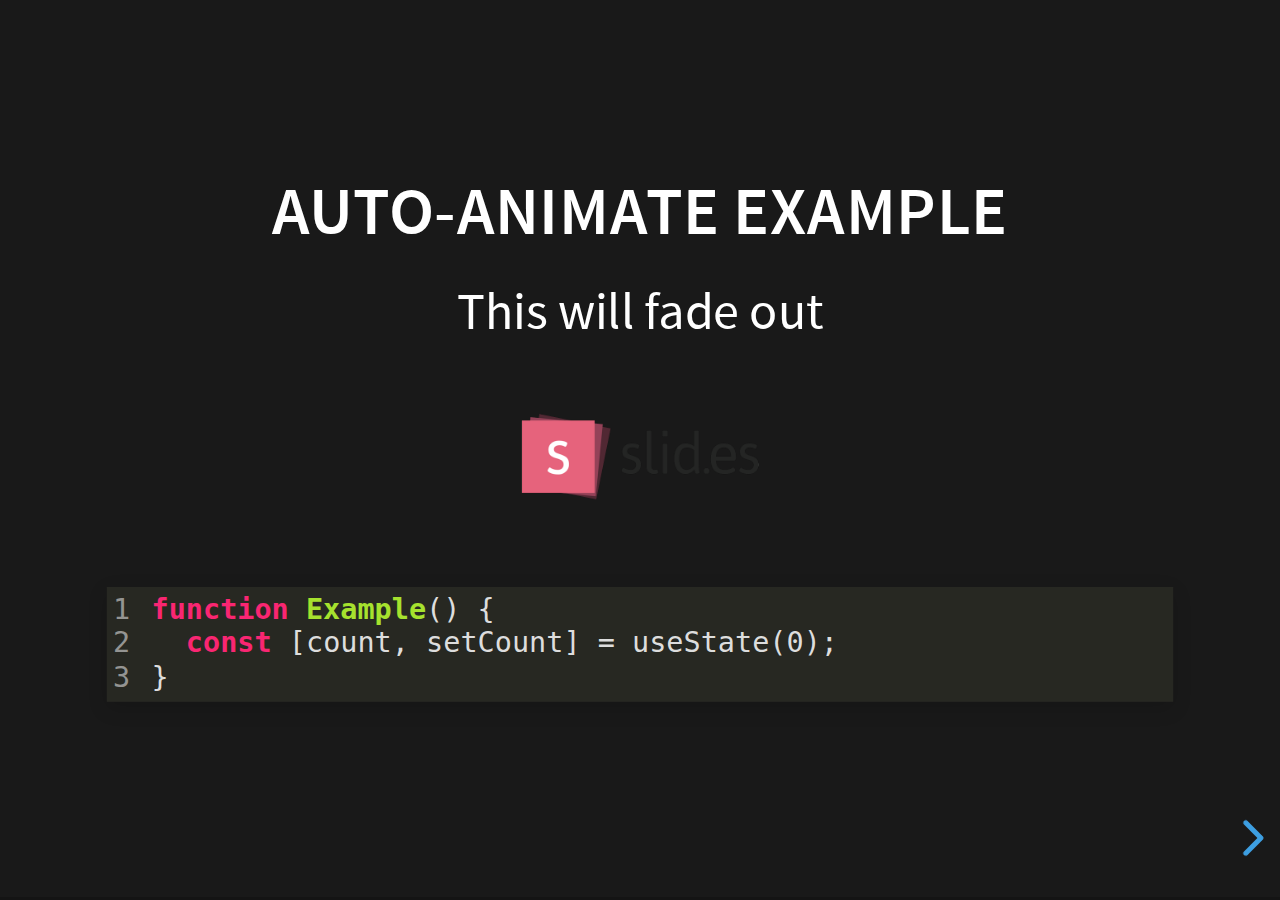
<file: examples/auto-animate.html>
<!doctype html>
<html lang="en">

	<head>
		<meta charset="utf-8">

		<title>reveal.js - Auto Animate</title>

		<meta name="viewport" content="width=device-width, initial-scale=1.0, maximum-scale=1.0, user-scalable=no">

		<link rel="stylesheet" href="../dist/reveal.css">
		<link rel="stylesheet" href="../dist/theme/black.css" id="theme">
		<link rel="stylesheet" href="../plugin/highlight/monokai.css">
	</head>

	<body>

		<div class="reveal">

			<div class="slides">
				<section data-auto-animate data-auto-animate-unmatched="fade">
					<h3>Auto-Animate Example</h3>
					<p>This will fade out</p>
					<img src="assets/image1.png" style="height: 100px;">
					<pre data-id="code"><code data-line-numbers class="hljs" data-trim>
						function Example() {
						  const [count, setCount] = useState(0);
						}
					</code></pre>
				</section>
				<section data-auto-animate data-auto-animate-unmatched="fade">
					<h3>Auto-Animate Example</h3>
					<p style="opacity: 0.2; margin-top: 100px;">This will fade out</p>
					<p>This element is unmatched</p>
					<img src="assets/image1.png" style="height: 150px;">
					<pre data-id="code"><code data-line-numbers class="hljs" data-trim>
						function Example() {
						  New line!
						  const [count, setCount] = useState(0);
						}
					</code></pre>
				</section>

				<section data-auto-animate>
					<p data-id="text-props" style="background: #555; line-height: 1em; letter-spacing: 0em;">Line Height & Letter Spacing</p>
				</section>
				<section data-auto-animate>
					<p data-id="text-props" style="background: #555; line-height: 3em; letter-spacing: 0.2em;">Line Height & Letter Spacing</p>
				</section>

				<section>
					<section data-auto-animate>
						<pre data-id="code"><code data-line-numbers class="hljs" data-trim>
							import React, { useState } from 'react';

							function Example() {
							  const [count, setCount] = useState(0);

							  return (
							    ...
							  );
							}
						</code></pre>
					</section>
					<section data-auto-animate>
						<pre data-id="code"><code data-line-numbers class="hljs" data-trim>
							function Example() {
							  const [count, setCount] = useState(0);

							  return (
							    &lt;div&gt;
							      &lt;p&gt;You clicked {count} times&lt;/p&gt;
							      &lt;button onClick={() =&gt; setCount(count + 1)}&gt;
							        Click me
							      &lt;/button&gt;
							    &lt;/div&gt;
							  );
							}
						</code></pre>
					</section>
					<section data-auto-animate>
						<pre data-id="code"><code data-line-numbers class="hljs" data-trim>
							function Example() {
							  // A comment!
							  const [count, setCount] = useState(0);

							  return (
							    &lt;div&gt;
							      &lt;p&gt;You clicked {count} times&lt;/p&gt;
							      &lt;button onClick={() =&gt; setCount(count + 1)}&gt;
							        Click me
							      &lt;/button&gt;
							    &lt;/div&gt;
							  );
							}
						</code></pre>
					</section>
				</section>

				<section>
					<section data-auto-animate>
						<h3>Swapping list items</h3>
						<ul>
							<li>One</li>
							<li>Two</li>
							<li>Three</li>
						</ul>
					</section>
					<section data-auto-animate>
						<h3>Swapping list items</h3>
						<ul>
							<li>Two</li>
							<li>One</li>
							<li>Three</li>
						</ul>
					</section>
					<section data-auto-animate>
						<h3>Swapping list items</h3>
						<ul>
							<li>Two</li>
							<li>Three</li>
							<li>One</li>
						</ul>
					</section>
				</section>

				<section data-auto-animate style="height: 600px">
					<h3 style="opacity: 0.3; font-size: 18px;">SLIDE 1</h3>
					<h2 data-id="title" style="margin-top: 260px;">Animate Anything</h2>
					<div data-id="1" style="background: white; position: absolute; top: 150px; left: 16%; width: 60px; height: 60px;"></div>
					<div data-id="2" style="background: white; position: absolute; top: 150px; left: 36%; width: 60px; height: 60px;"></div>
					<div data-id="3" style="background: white; position: absolute; top: 150px; left: 56%; width: 60px; height: 60px;"></div>
					<div data-id="4" style="background: white; position: absolute; top: 150px; left: 76%; width: 60px; height: 60px;"></div>
				</section>
				<section data-auto-animate style="height: 600px">
					<h3 style="opacity: 0.3; font-size: 18px;">SLIDE 2</h3>
					<h2 data-id="title" style="margin-top: 500px">With Auto Animate</h2>
					<div data-id="1" style="background: cyan; position: absolute; bottom: 190px; left: 16%; width: 60px; height: 60px;"></div>
					<div data-id="2" style="background: magenta; position: absolute; bottom: 190px; left: 36%; width: 60px; height: 160px;"></div>
					<div data-id="3" style="background: yellow; position: absolute; bottom: 190px; left: 56%; width: 60px; height: 260px;"></div>
					<div data-id="4" style="background: red; position: absolute; bottom: 190px; left: 76%; width: 60px; height: 360px;"></div>
				</section>
				<section data-auto-animate style="height: 600px">
					<h3 style="opacity: 0.3; font-size: 18px;">SLIDE 3</h3>
					<h2 data-id="title" style="margin-top: 500px; opacity: 0;">With Auto Animate</h2>
					<div data-id="1" style="background: cyan; position: absolute; top: 50%; left: 50%; width: 400px; height: 400px; margin: -200px 0 0 -200px; border-radius: 400px;"></div>
					<div data-id="2" style="background: magenta; position: absolute; top: 50%; left: 50%; width: 300px; height: 300px; margin: -150px 0 0 -150px; border-radius: 400px;"></div>
					<div data-id="3" style="background: yellow; position: absolute; top: 50%; left: 50%; width: 200px; height: 200px; margin: -100px 0 0 -100px; border-radius: 400px;"></div>
					<div data-id="4" style="background: red; position: absolute; top: 50%; left: 50%; width: 100px; height: 100px; margin: -50px 0 0 -50px; border-radius: 400px;"></div>
				</section>
				<section data-auto-animate style="height: 600px">
					<h3 style="opacity: 0.3; font-size: 18px;">SLIDE 3</h3>
					<h2 data-id="title" style="margin-top: 500px; opacity: 0;">With Auto Animate</h2>
					<div data-id="1" style="background: red; position: absolute; top: 250px; left: 16%; width: 60px; height: 60px;"></div>
					<div data-id="2" style="background: yellow; position: absolute; top: 250px; left: 36%; width: 60px; height: 60px;"></div>
					<div data-id="3" style="background: magenta; position: absolute; top: 250px; left: 56%; width: 60px; height: 60px;"></div>
					<div data-id="4" style="background: cyan; position: absolute; top: 250px; left: 76%; width: 60px; height: 60px;"></div>
				</section>

				<section data-auto-animate data-auto-animate-id="a">
					<h2>data-auto-animate-id="a"</h2>
					<h3>A1</h3>
				</section>
				<section data-auto-animate data-auto-animate-id="a">
					<h2>data-auto-animate-id="a"</h2>
					<h3>A1</h3>
					<h3>A2</h3>
				</section>
				<section data-auto-animate data-auto-animate-id="b">
					<h2>data-auto-animate-id="b"</h2>
					<h3>B1</h3>
				</section>
				<section data-auto-animate data-auto-animate-id="b">
					<h2>data-auto-animate-id="b"</h2>
					<h3>B1</h3>
					<h3>B2</h3>
				</section>

				<section>
					<section id="stacked-slide-1" data-auto-animate>
						<a href="#/stacked-slide-1">Slide 1</a><br>
						<a href="#/stacked-slide-2">Slide 2</a><br>
						<a href="#/stacked-slide-3">Slide 3</a><br>
						<a href="#/stacked-slide-4">Slide 4</a><br>
						<div data-id="anim" style="background: indigo; padding: 8px; width: 50px; height: 50px; position: absolute; left: 0px;">A</div>
					</section>
					<section id="stacked-slide-2" data-auto-animate>
						<a href="#/stacked-slide-1">Slide 1</a><br>
						<a href="#/stacked-slide-2">Slide 2</a><br>
						<a href="#/stacked-slide-3">Slide 3</a><br>
						<a href="#/stacked-slide-4">Slide 4</a><br>
						<div data-id="anim" style="background: indigo; padding: 8px; width: 50px; height: 50px; position: absolute; left: 25%;">A</div>
					</section>
					<section id="stacked-slide-3" data-auto-animate>
						<a href="#/stacked-slide-1">Slide 1</a><br>
						<a href="#/stacked-slide-2">Slide 2</a><br>
						<a href="#/stacked-slide-3">Slide 3</a><br>
						<a href="#/stacked-slide-4">Slide 4</a><br>
						<div data-id="anim" style="background: indigo; padding: 8px; width: 50px; height: 50px; position: absolute; left: 50%;">A</div>
					</section>
					<section id="stacked-slide-4" data-auto-animate>
						<a href="#/stacked-slide-1">Slide 1</a><br>
						<a href="#/stacked-slide-2">Slide 2</a><br>
						<a href="#/stacked-slide-3">Slide 3</a><br>
						<a href="#/stacked-slide-4">Slide 4</a><br>
						<div data-id="anim" style="background: indigo; padding: 8px; width: 50px; height: 50px; position: absolute; left: 75%;">A</div>
					</section>
				</section>

			</div>

		</div>

		<script src="../dist/reveal.js"></script>
		<script src="../plugin/highlight/highlight.js"></script>
		<script>
			Reveal.initialize({
				center: true,
				hash: true,
				plugins: [ RevealHighlight ]
			});
		</script>

	</body>
</html>
</file>
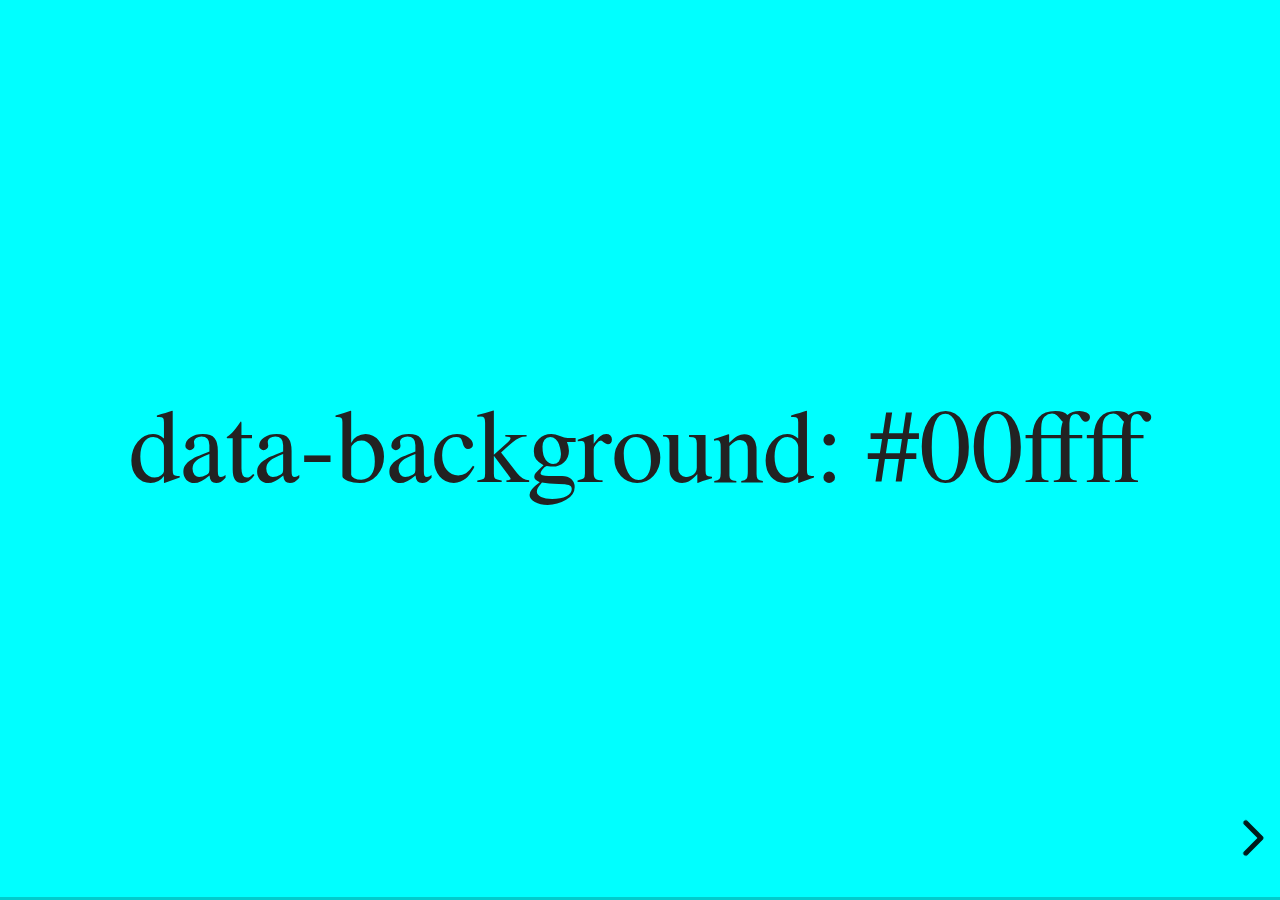
<file: examples/backgrounds.html>
<!doctype html>
<html lang="en">

	<head>
		<meta charset="utf-8">

		<title>reveal.js - Slide Backgrounds</title>

		<meta name="viewport" content="width=device-width, initial-scale=1.0, maximum-scale=1.0, user-scalable=no">

		<link rel="stylesheet" href="../dist/reveal.css">
		<link rel="stylesheet" href="../dist/theme/serif.css" id="theme">
		<style type="text/css" media="screen">
			.slides section.has-dark-background,
			.slides section.has-dark-background h2 {
				color: #fff;
			}
			.slides section.has-light-background,
			.slides section.has-light-background h2 {
				color: #222;
			}
		</style>
	</head>

	<body>

		<div class="reveal">

			<div class="slides">

				<section data-background="#00ffff">
					<h2>data-background: #00ffff</h2>
				</section>

				<section data-background="#bb00bb">
					<h2>data-background: #bb00bb</h2>
				</section>

				<section data-background-color="lightblue">
					<h2>data-background: lightblue</h2>
				</section>

				<section>
					<section data-background="#ff0000">
						<h2>data-background: #ff0000</h2>
					</section>
					<section data-background="rgba(0, 0, 0, 0.2)">
						<h2>data-background: rgba(0, 0, 0, 0.2)</h2>
					</section>
					<section data-background="salmon">
						<h2>data-background: salmon</h2>
					</section>
				</section>

				<section data-background="rgba(0, 100, 100, 0.2)">
					<section>
						<h2>Background applied to stack</h2>
					</section>
					<section>
						<h2>Background applied to stack</h2>
					</section>
					<section data-background="rgb(66, 66, 66)">
						<h2>Background applied to slide inside of stack</h2>
					</section>
				</section>

				<section data-background-transition="slide" data-background="assets/image1.png">
					<h2>Background image</h2>
				</section>

				<section>
					<section data-background-transition="slide" data-background="assets/image1.png">
						<h2>Background image</h2>
					</section>
					<section data-background-transition="slide" data-background="assets/image1.png">
						<h2>Background image</h2>
					</section>
				</section>

				<section data-background="assets/image2.png" data-background-size="100px" data-background-repeat="repeat" data-background-color="#111">
					<h2>Background image</h2>
					<pre>data-background-size="100px" data-background-repeat="repeat" data-background-color="#111"</pre>
				</section>

				<section data-background="#888888">
					<h2>Same background twice (1/2)</h2>
				</section>
				<section data-background="#888888">
					<h2>Same background twice (2/2)</h2>
				</section>

				<section data-background-video="https://s3.amazonaws.com/static.slid.es/site/homepage/v1/homepage-video-editor.mp4,https://s3.amazonaws.com/static.slid.es/site/homepage/v1/homepage-video-editor.webm">
					<h2>Video background</h2>
				</section>

				<section data-background-iframe="https://slides.com/news/make-better-presentations/embed?style=hidden&autoSlide=4000">
					<h2>Iframe background</h2>
				</section>

				<section>
					<section data-background="#417203">
						<h2>Same background twice vertical (1/2)</h2>
					</section>
					<section data-background="#417203">
						<h2>Same background twice vertical (2/2)</h2>
					</section>
				</section>

				<section data-background="#934f4d">
					<h2>Same background from horizontal to vertical (1/3)</h2>
				</section>
				<section>
					<section data-background="#934f4d">
						<h2>Same background from horizontal to vertical (2/3)</h2>
					</section>
					<section data-background="#934f4d">
						<h2>Same background from horizontal to vertical (3/3)</h2>
					</section>
				</section>

			</div>

		</div>

		<script src="../dist/reveal.js"></script>
		<script>

			// Full list of configuration options:
			// https://revealjs.revealjs.com/config/
			Reveal.initialize({
				center: true,

				transition: 'linear',
				// transitionSpeed: 'slow',
				// backgroundTransition: 'slide'
			});

		</script>

	</body>
</html>
</file>
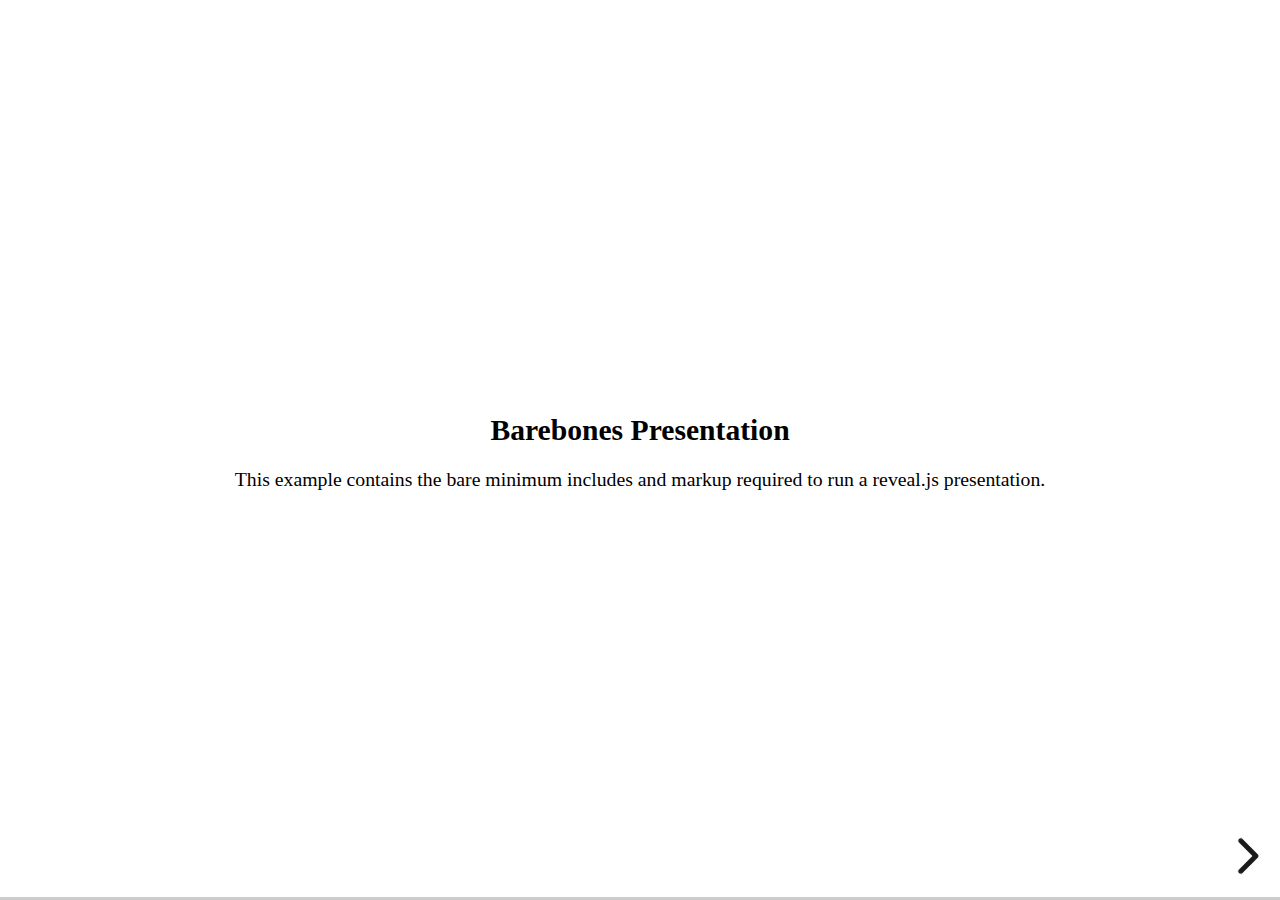
<file: examples/barebones.html>
<!doctype html>
<html lang="en">
	<head>
		<meta charset="utf-8">
		<title>reveal.js - Barebones</title>
		<link rel="stylesheet" href="../dist/reveal.css">
	</head>
	<body>

		<div class="reveal">
			<div class="slides">

				<section>
					<h2>Barebones Presentation</h2>
					<p>This example contains the bare minimum includes and markup required to run a reveal.js presentation.</p>
				</section>

				<section>
					<h2>No Theme</h2>
					<p>There's no theme included, so it will fall back on browser defaults.</p>
				</section>

			</div>
		</div>

		<script src="../dist/reveal.js"></script>
		<script>
			Reveal.initialize();
		</script>

	</body>
</html>
</file>
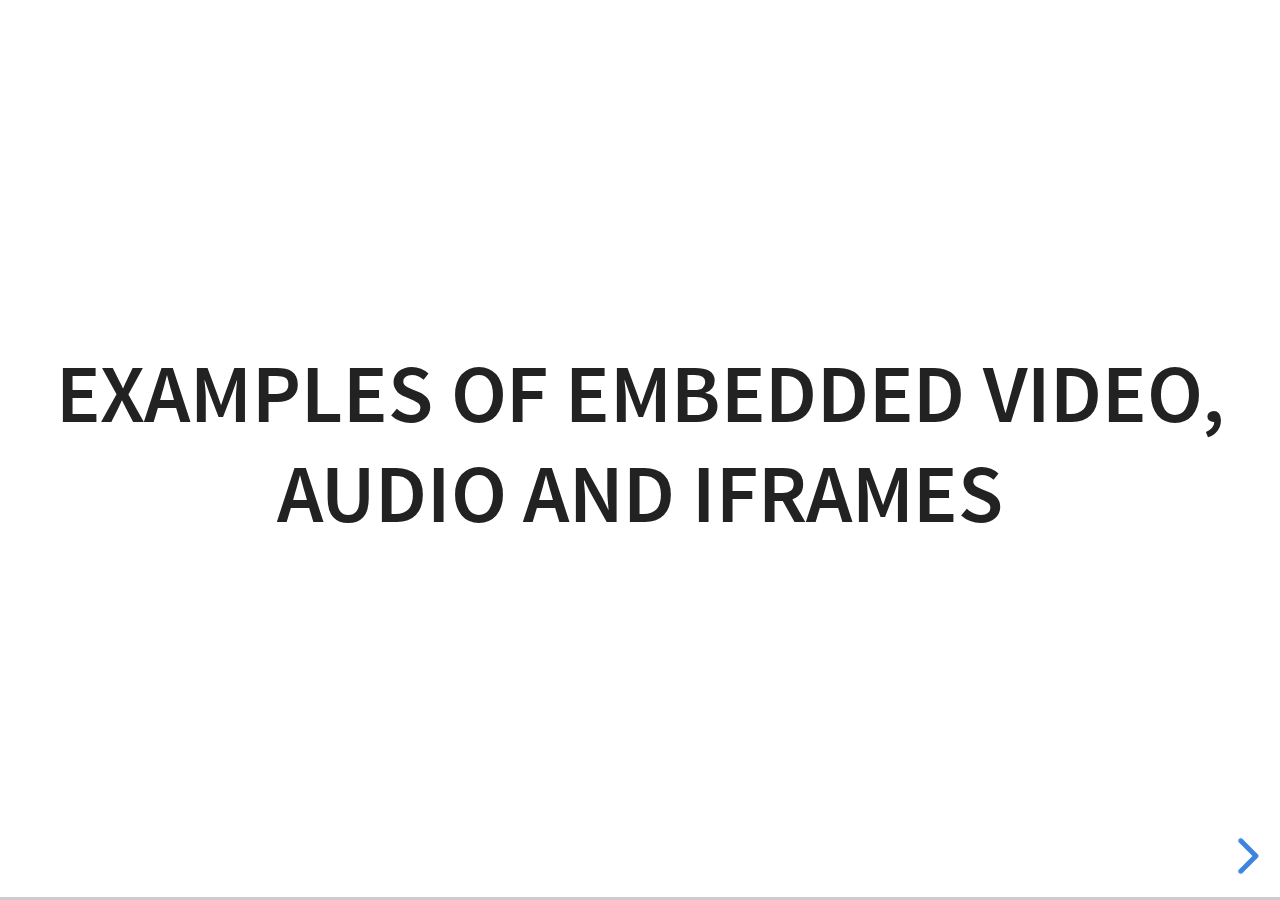
<file: examples/media.html>
<!doctype html>
<html lang="en">

	<head>
		<meta charset="utf-8">

		<title>reveal.js - Video, Audio and Iframes</title>

		<meta name="viewport" content="width=device-width, initial-scale=1.0, maximum-scale=1.0, user-scalable=no">

		<link rel="stylesheet" href="../dist/reveal.css">
		<link rel="stylesheet" href="../dist/theme/white.css" id="theme">
	</head>

	<body>

		<div class="reveal">

			<div class="slides">

				<section>
					<h2>Examples of embedded Video, Audio and Iframes</h2>
				</section>

				<section>
					<h2>Iframe</h2>
					<iframe data-autoplay width="700" height="540" src="https://slides.com/news/auto-animate/embed" frameborder="0"></iframe>
				</section>

				<section data-background-iframe="https://www.youtube.com/embed/h1_nyI3z8gI" data-background-interactive>
					<h2 style="color: #fff;">Iframe Background</h2>
				</section>

				<section>
					<h2>Video</h2>
					<video src="http://clips.vorwaerts-gmbh.de/big_buck_bunny.mp4" data-autoplay></video>
				</section>

				<section data-background-video="http://clips.vorwaerts-gmbh.de/big_buck_bunny.mp4">
					<h2>Background Video</h2>
				</section>

				<section>
					<h2>Auto-playing audio</h2>
					<audio src="assets/beeping.wav" data-autoplay></audio>
				</section>

				<section>
					<h2>Audio inside slide fragments</h2>
					<div class="fragment">
						Beep 1
						<audio src="assets/beeping.wav" data-autoplay></audio>
					</div>
					<div class="fragment">
						Beep 2
						<audio src="assets/beeping.wav" data-autoplay></audio>
					</div>
				</section>

				<section>
					<h2>Audio with controls</h2>
					<audio src="assets/beeping.wav" controls></audio>
				</section>

			</div>

		</div>

		<script src="../dist/reveal.js"></script>
		<script>
			Reveal.initialize({hash: true});
		</script>

	</body>
</html>
</file>
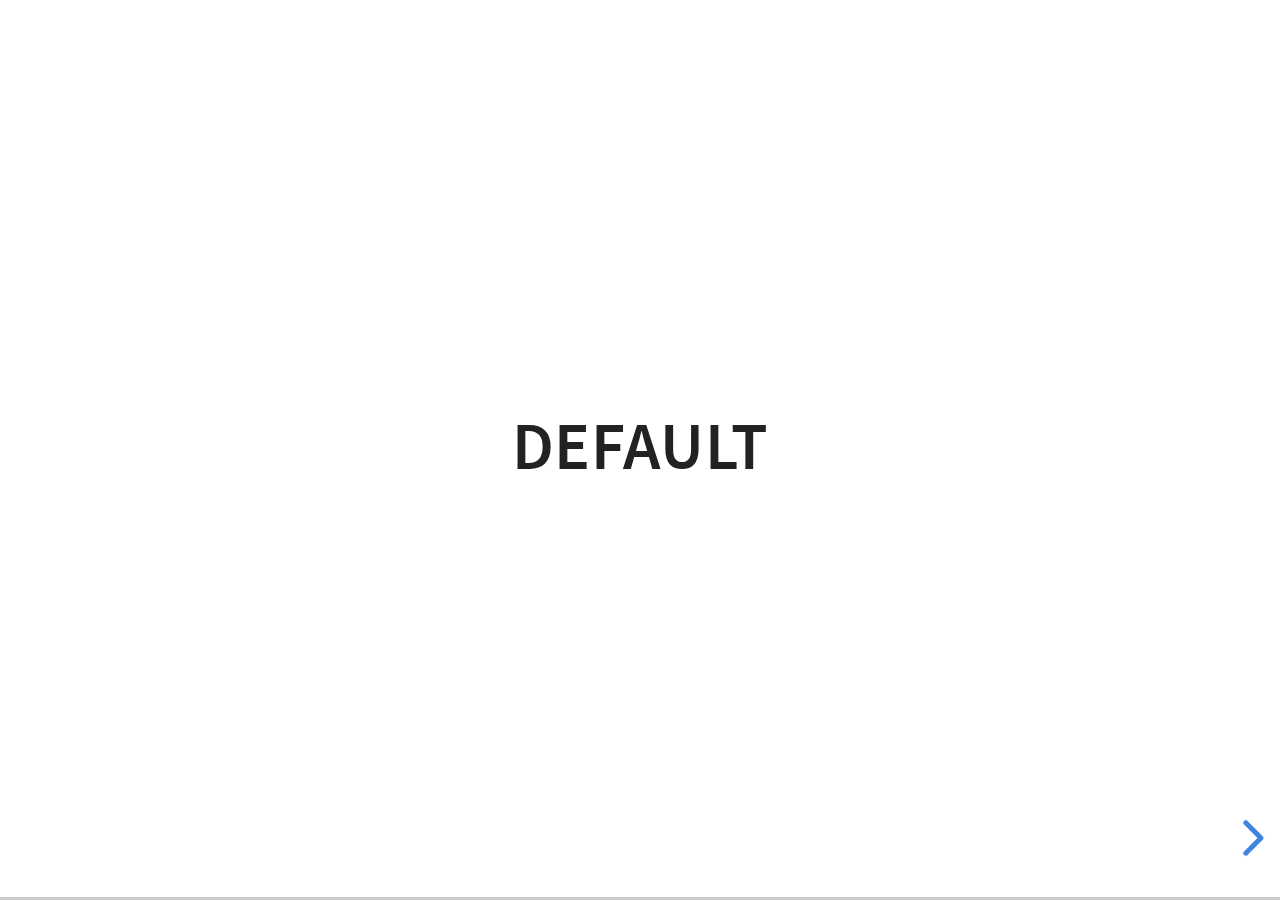
<file: examples/transitions.html>
<!doctype html>
<html lang="en">

	<head>
		<meta charset="utf-8">

		<title>reveal.js - Slide Transitions</title>

		<link rel="stylesheet" href="../dist/reveal.css">
		<link rel="stylesheet" href="../dist/theme/white.css" id="theme">
		<style type="text/css" media="screen">
			.slides section.has-dark-background,
			.slides section.has-dark-background h3 {
				color: #fff;
			}
			.slides section.has-light-background,
			.slides section.has-light-background h3 {
				color: #222;
			}
		</style>
	</head>

	<body>

		<div class="reveal">

			<div class="slides">

				<section>
					<h3>Default</h3>
				</section>

				<section>
					<h3>Default</h3>
				</section>

				<section data-transition="zoom">
					<h3>data-transition: zoom</h3>
				</section>

				<section data-transition="zoom-in fade-out">
					<h3>data-transition: zoom-in fade-out</h3>
				</section>

				<section>
					<h3>Default</h3>
				</section>

				<section data-transition="convex">
					<h3>data-transition: convex</h3>
				</section>

				<section data-transition="convex-in concave-out">
					<h3>data-transition: convex-in concave-out</h3>
				</section>

				<section>
					<section data-transition="zoom">
						<h3>Default</h3>
					</section>
					<section data-transition="concave">
						<h3>data-transition: concave</h3>
					</section>
					<section data-transition="convex-in fade-out">
						<h3>data-transition: convex-in fade-out</h3>
					</section>
					<section>
						<h3>Default</h3>
					</section>
				</section>

				<section data-transition="none">
					<h3>data-transition: none</h3>
				</section>

				<section>
					<h3>Default</h3>
				</section>

			</div>

		</div>

		<script src="../dist/reveal.js"></script>
		<script>
			Reveal.initialize({
				center: true,
				history: true,

				// transition: 'slide',
				// transitionSpeed: 'slow',
				// backgroundTransition: 'slide'
			});
		</script>

	</body>
</html>
</file>
<file: dist/reveal.css>
/*!
* reveal.js 4.4.0
* https://revealjs.com
* MIT licensed
*
* Copyright (C) 2011-2022 Hakim El Hattab, https://hakim.se
*/
.reveal .r-stretch,.reveal .stretch{max-width:none;max-height:none}.reveal pre.r-stretch code,.reveal pre.stretch code{height:100%;max-height:100%;box-sizing:border-box}.reveal .r-fit-text{display:inline-block;white-space:nowrap}.reveal .r-stack{display:grid}.reveal .r-stack>*{grid-area:1/1;margin:auto}.reveal .r-hstack,.reveal .r-vstack{display:flex}.reveal .r-hstack img,.reveal .r-hstack video,.reveal .r-vstack img,.reveal .r-vstack video{min-width:0;min-height:0;object-fit:contain}.reveal .r-vstack{flex-direction:column;align-items:center;justify-content:center}.reveal .r-hstack{flex-direction:row;align-items:center;justify-content:center}.reveal .items-stretch{align-items:stretch}.reveal .items-start{align-items:flex-start}.reveal .items-center{align-items:center}.reveal .items-end{align-items:flex-end}.reveal .justify-between{justify-content:space-between}.reveal .justify-around{justify-content:space-around}.reveal .justify-start{justify-content:flex-start}.reveal .justify-center{justify-content:center}.reveal .justify-end{justify-content:flex-end}html.reveal-full-page{width:100%;height:100%;height:100vh;height:calc(var(--vh,1vh) * 100);overflow:hidden}.reveal-viewport{height:100%;overflow:hidden;position:relative;line-height:1;margin:0;background-color:#fff;color:#000}.reveal-viewport:fullscreen{top:0!important;left:0!important;width:100%!important;height:100%!important;transform:none!important}.reveal .slides section .fragment{opacity:0;visibility:hidden;transition:all .2s ease;will-change:opacity}.reveal .slides section .fragment.visible{opacity:1;visibility:inherit}.reveal .slides section .fragment.disabled{transition:none}.reveal .slides section .fragment.grow{opacity:1;visibility:inherit}.reveal .slides section .fragment.grow.visible{transform:scale(1.3)}.reveal .slides section .fragment.shrink{opacity:1;visibility:inherit}.reveal .slides section .fragment.shrink.visible{transform:scale(.7)}.reveal .slides section .fragment.zoom-in{transform:scale(.1)}.reveal .slides section .fragment.zoom-in.visible{transform:none}.reveal .slides section .fragment.fade-out{opacity:1;visibility:inherit}.reveal .slides section .fragment.fade-out.visible{opacity:0;visibility:hidden}.reveal .slides section .fragment.semi-fade-out{opacity:1;visibility:inherit}.reveal .slides section .fragment.semi-fade-out.visible{opacity:.5;visibility:inherit}.reveal .slides section .fragment.strike{opacity:1;visibility:inherit}.reveal .slides section .fragment.strike.visible{text-decoration:line-through}.reveal .slides section .fragment.fade-up{transform:translate(0,40px)}.reveal .slides section .fragment.fade-up.visible{transform:translate(0,0)}.reveal .slides section .fragment.fade-down{transform:translate(0,-40px)}.reveal .slides section .fragment.fade-down.visible{transform:translate(0,0)}.reveal .slides section .fragment.fade-right{transform:translate(-40px,0)}.reveal .slides section .fragment.fade-right.visible{transform:translate(0,0)}.reveal .slides section .fragment.fade-left{transform:translate(40px,0)}.reveal .slides section .fragment.fade-left.visible{transform:translate(0,0)}.reveal .slides section .fragment.current-visible,.reveal .slides section .fragment.fade-in-then-out{opacity:0;visibility:hidden}.reveal .slides section .fragment.current-visible.current-fragment,.reveal .slides section .fragment.fade-in-then-out.current-fragment{opacity:1;visibility:inherit}.reveal .slides section .fragment.fade-in-then-semi-out{opacity:0;visibility:hidden}.reveal .slides section .fragment.fade-in-then-semi-out.visible{opacity:.5;visibility:inherit}.reveal .slides section .fragment.fade-in-then-semi-out.current-fragment{opacity:1;visibility:inherit}.reveal .slides section .fragment.highlight-blue,.reveal .slides section .fragment.highlight-current-blue,.reveal .slides section .fragment.highlight-current-green,.reveal .slides section .fragment.highlight-current-red,.reveal .slides section .fragment.highlight-green,.reveal .slides section .fragment.highlight-red{opacity:1;visibility:inherit}.reveal .slides section .fragment.highlight-red.visible{color:#ff2c2d}.reveal .slides section .fragment.highlight-green.visible{color:#17ff2e}.reveal .slides section .fragment.highlight-blue.visible{color:#1b91ff}.reveal .slides section .fragment.highlight-current-red.current-fragment{color:#ff2c2d}.reveal .slides section .fragment.highlight-current-green.current-fragment{color:#17ff2e}.reveal .slides section .fragment.highlight-current-blue.current-fragment{color:#1b91ff}.reveal:after{content:"";font-style:italic}.reveal iframe{z-index:1}.reveal a{position:relative}@keyframes bounce-right{0%,10%,25%,40%,50%{transform:translateX(0)}20%{transform:translateX(10px)}30%{transform:translateX(-5px)}}@keyframes bounce-left{0%,10%,25%,40%,50%{transform:translateX(0)}20%{transform:translateX(-10px)}30%{transform:translateX(5px)}}@keyframes bounce-down{0%,10%,25%,40%,50%{transform:translateY(0)}20%{transform:translateY(10px)}30%{transform:translateY(-5px)}}.reveal .controls{display:none;position:absolute;top:auto;bottom:12px;right:12px;left:auto;z-index:11;color:#000;pointer-events:none;font-size:10px}.reveal .controls button{position:absolute;padding:0;background-color:transparent;border:0;outline:0;cursor:pointer;color:currentColor;transform:scale(.9999);transition:color .2s ease,opacity .2s ease,transform .2s ease;z-index:2;pointer-events:auto;font-size:inherit;visibility:hidden;opacity:0;-webkit-appearance:none;-webkit-tap-highlight-color:transparent}.reveal .controls .controls-arrow:after,.reveal .controls .controls-arrow:before{content:"";position:absolute;top:0;left:0;width:2.6em;height:.5em;border-radius:.25em;background-color:currentColor;transition:all .15s ease,background-color .8s ease;transform-origin:.2em 50%;will-change:transform}.reveal .controls .controls-arrow{position:relative;width:3.6em;height:3.6em}.reveal .controls .controls-arrow:before{transform:translateX(.5em) translateY(1.55em) rotate(45deg)}.reveal .controls .controls-arrow:after{transform:translateX(.5em) translateY(1.55em) rotate(-45deg)}.reveal .controls .controls-arrow:hover:before{transform:translateX(.5em) translateY(1.55em) rotate(40deg)}.reveal .controls .controls-arrow:hover:after{transform:translateX(.5em) translateY(1.55em) rotate(-40deg)}.reveal .controls .controls-arrow:active:before{transform:translateX(.5em) translateY(1.55em) rotate(36deg)}.reveal .controls .controls-arrow:active:after{transform:translateX(.5em) translateY(1.55em) rotate(-36deg)}.reveal .controls .navigate-left{right:6.4em;bottom:3.2em;transform:translateX(-10px)}.reveal .controls .navigate-left.highlight{animation:bounce-left 2s 50 both ease-out}.reveal .controls .navigate-right{right:0;bottom:3.2em;transform:translateX(10px)}.reveal .controls .navigate-right .controls-arrow{transform:rotate(180deg)}.reveal .controls .navigate-right.highlight{animation:bounce-right 2s 50 both ease-out}.reveal .controls .navigate-up{right:3.2em;bottom:6.4em;transform:translateY(-10px)}.reveal .controls .navigate-up .controls-arrow{transform:rotate(90deg)}.reveal .controls .navigate-down{right:3.2em;bottom:-1.4em;padding-bottom:1.4em;transform:translateY(10px)}.reveal .controls .navigate-down .controls-arrow{transform:rotate(-90deg)}.reveal .controls .navigate-down.highlight{animation:bounce-down 2s 50 both ease-out}.reveal .controls[data-controls-back-arrows=faded] .navigate-up.enabled{opacity:.3}.reveal .controls[data-controls-back-arrows=faded] .navigate-up.enabled:hover{opacity:1}.reveal .controls[data-controls-back-arrows=hidden] .navigate-up.enabled{opacity:0;visibility:hidden}.reveal .controls .enabled{visibility:visible;opacity:.9;cursor:pointer;transform:none}.reveal .controls .enabled.fragmented{opacity:.5}.reveal .controls .enabled.fragmented:hover,.reveal .controls .enabled:hover{opacity:1}.reveal:not(.rtl) .controls[data-controls-back-arrows=faded] .navigate-left.enabled{opacity:.3}.reveal:not(.rtl) .controls[data-controls-back-arrows=faded] .navigate-left.enabled:hover{opacity:1}.reveal:not(.rtl) .controls[data-controls-back-arrows=hidden] .navigate-left.enabled{opacity:0;visibility:hidden}.reveal.rtl .controls[data-controls-back-arrows=faded] .navigate-right.enabled{opacity:.3}.reveal.rtl .controls[data-controls-back-arrows=faded] .navigate-right.enabled:hover{opacity:1}.reveal.rtl .controls[data-controls-back-arrows=hidden] .navigate-right.enabled{opacity:0;visibility:hidden}.reveal[data-navigation-mode=linear].has-horizontal-slides .navigate-down,.reveal[data-navigation-mode=linear].has-horizontal-slides .navigate-up{display:none}.reveal:not(.has-vertical-slides) .controls .navigate-left,.reveal[data-navigation-mode=linear].has-horizontal-slides .navigate-left{bottom:1.4em;right:5.5em}.reveal:not(.has-vertical-slides) .controls .navigate-right,.reveal[data-navigation-mode=linear].has-horizontal-slides .navigate-right{bottom:1.4em;right:.5em}.reveal:not(.has-horizontal-slides) .controls .navigate-up{right:1.4em;bottom:5em}.reveal:not(.has-horizontal-slides) .controls .navigate-down{right:1.4em;bottom:.5em}.reveal.has-dark-background .controls{color:#fff}.reveal.has-light-background .controls{color:#000}.reveal.no-hover .controls .controls-arrow:active:before,.reveal.no-hover .controls .controls-arrow:hover:before{transform:translateX(.5em) translateY(1.55em) rotate(45deg)}.reveal.no-hover .controls .controls-arrow:active:after,.reveal.no-hover .controls .controls-arrow:hover:after{transform:translateX(.5em) translateY(1.55em) rotate(-45deg)}@media screen and (min-width:500px){.reveal .controls[data-controls-layout=edges]{top:0;right:0;bottom:0;left:0}.reveal .controls[data-controls-layout=edges] .navigate-down,.reveal .controls[data-controls-layout=edges] .navigate-left,.reveal .controls[data-controls-layout=edges] .navigate-right,.reveal .controls[data-controls-layout=edges] .navigate-up{bottom:auto;right:auto}.reveal .controls[data-controls-layout=edges] .navigate-left{top:50%;left:.8em;margin-top:-1.8em}.reveal .controls[data-controls-layout=edges] .navigate-right{top:50%;right:.8em;margin-top:-1.8em}.reveal .controls[data-controls-layout=edges] .navigate-up{top:.8em;left:50%;margin-left:-1.8em}.reveal .controls[data-controls-layout=edges] .navigate-down{bottom:-.3em;left:50%;margin-left:-1.8em}}.reveal .progress{position:absolute;display:none;height:3px;width:100%;bottom:0;left:0;z-index:10;background-color:rgba(0,0,0,.2);color:#fff}.reveal .progress:after{content:"";display:block;position:absolute;height:10px;width:100%;top:-10px}.reveal .progress span{display:block;height:100%;width:100%;background-color:currentColor;transition:transform .8s cubic-bezier(.26,.86,.44,.985);transform-origin:0 0;transform:scaleX(0)}.reveal .slide-number{position:absolute;display:block;right:8px;bottom:8px;z-index:31;font-family:Helvetica,sans-serif;font-size:12px;line-height:1;color:#fff;background-color:rgba(0,0,0,.4);padding:5px}.reveal .slide-number a{color:currentColor}.reveal .slide-number-delimiter{margin:0 3px}.reveal{position:relative;width:100%;height:100%;overflow:hidden;touch-action:pinch-zoom}.reveal.embedded{touch-action:pan-y}.reveal .slides{position:absolute;width:100%;height:100%;top:0;right:0;bottom:0;left:0;margin:auto;pointer-events:none;overflow:visible;z-index:1;text-align:center;perspective:600px;perspective-origin:50% 40%}.reveal .slides>section{perspective:600px}.reveal .slides>section,.reveal .slides>section>section{display:none;position:absolute;width:100%;pointer-events:auto;z-index:10;transform-style:flat;transition:transform-origin .8s cubic-bezier(.26,.86,.44,.985),transform .8s cubic-bezier(.26,.86,.44,.985),visibility .8s cubic-bezier(.26,.86,.44,.985),opacity .8s cubic-bezier(.26,.86,.44,.985)}.reveal[data-transition-speed=fast] .slides section{transition-duration:.4s}.reveal[data-transition-speed=slow] .slides section{transition-duration:1.2s}.reveal .slides section[data-transition-speed=fast]{transition-duration:.4s}.reveal .slides section[data-transition-speed=slow]{transition-duration:1.2s}.reveal .slides>section.stack{padding-top:0;padding-bottom:0;pointer-events:none;height:100%}.reveal .slides>section.present,.reveal .slides>section>section.present{display:block;z-index:11;opacity:1}.reveal .slides>section:empty,.reveal .slides>section>section:empty,.reveal .slides>section>section[data-background-interactive],.reveal .slides>section[data-background-interactive]{pointer-events:none}.reveal.center,.reveal.center .slides,.reveal.center .slides section{min-height:0!important}.reveal .slides>section:not(.present),.reveal .slides>section>section:not(.present){pointer-events:none}.reveal.overview .slides>section,.reveal.overview .slides>section>section{pointer-events:auto}.reveal .slides>section.future,.reveal .slides>section.future>section,.reveal .slides>section.past,.reveal .slides>section.past>section,.reveal .slides>section>section.future,.reveal .slides>section>section.past{opacity:0}.reveal .slides>section[data-transition=slide].past,.reveal .slides>section[data-transition~=slide-out].past,.reveal.slide .slides>section:not([data-transition]).past{transform:translate(-150%,0)}.reveal .slides>section[data-transition=slide].future,.reveal .slides>section[data-transition~=slide-in].future,.reveal.slide .slides>section:not([data-transition]).future{transform:translate(150%,0)}.reveal .slides>section>section[data-transition=slide].past,.reveal .slides>section>section[data-transition~=slide-out].past,.reveal.slide .slides>section>section:not([data-transition]).past{transform:translate(0,-150%)}.reveal .slides>section>section[data-transition=slide].future,.reveal .slides>section>section[data-transition~=slide-in].future,.reveal.slide .slides>section>section:not([data-transition]).future{transform:translate(0,150%)}.reveal .slides>section[data-transition=linear].past,.reveal .slides>section[data-transition~=linear-out].past,.reveal.linear .slides>section:not([data-transition]).past{transform:translate(-150%,0)}.reveal .slides>section[data-transition=linear].future,.reveal .slides>section[data-transition~=linear-in].future,.reveal.linear .slides>section:not([data-transition]).future{transform:translate(150%,0)}.reveal .slides>section>section[data-transition=linear].past,.reveal .slides>section>section[data-transition~=linear-out].past,.reveal.linear .slides>section>section:not([data-transition]).past{transform:translate(0,-150%)}.reveal .slides>section>section[data-transition=linear].future,.reveal .slides>section>section[data-transition~=linear-in].future,.reveal.linear .slides>section>section:not([data-transition]).future{transform:translate(0,150%)}.reveal .slides section[data-transition=default].stack,.reveal.default .slides section.stack{transform-style:preserve-3d}.reveal .slides>section[data-transition=default].past,.reveal .slides>section[data-transition~=default-out].past,.reveal.default .slides>section:not([data-transition]).past{transform:translate3d(-100%,0,0) rotateY(-90deg) translate3d(-100%,0,0)}.reveal .slides>section[data-transition=default].future,.reveal .slides>section[data-transition~=default-in].future,.reveal.default .slides>section:not([data-transition]).future{transform:translate3d(100%,0,0) rotateY(90deg) translate3d(100%,0,0)}.reveal .slides>section>section[data-transition=default].past,.reveal .slides>section>section[data-transition~=default-out].past,.reveal.default .slides>section>section:not([data-transition]).past{transform:translate3d(0,-300px,0) rotateX(70deg) translate3d(0,-300px,0)}.reveal .slides>section>section[data-transition=default].future,.reveal .slides>section>section[data-transition~=default-in].future,.reveal.default .slides>section>section:not([data-transition]).future{transform:translate3d(0,300px,0) rotateX(-70deg) translate3d(0,300px,0)}.reveal .slides section[data-transition=convex].stack,.reveal.convex .slides section.stack{transform-style:preserve-3d}.reveal .slides>section[data-transition=convex].past,.reveal .slides>section[data-transition~=convex-out].past,.reveal.convex .slides>section:not([data-transition]).past{transform:translate3d(-100%,0,0) rotateY(-90deg) translate3d(-100%,0,0)}.reveal .slides>section[data-transition=convex].future,.reveal .slides>section[data-transition~=convex-in].future,.reveal.convex .slides>section:not([data-transition]).future{transform:translate3d(100%,0,0) rotateY(90deg) translate3d(100%,0,0)}.reveal .slides>section>section[data-transition=convex].past,.reveal .slides>section>section[data-transition~=convex-out].past,.reveal.convex .slides>section>section:not([data-transition]).past{transform:translate3d(0,-300px,0) rotateX(70deg) translate3d(0,-300px,0)}.reveal .slides>section>section[data-transition=convex].future,.reveal .slides>section>section[data-transition~=convex-in].future,.reveal.convex .slides>section>section:not([data-transition]).future{transform:translate3d(0,300px,0) rotateX(-70deg) translate3d(0,300px,0)}.reveal .slides section[data-transition=concave].stack,.reveal.concave .slides section.stack{transform-style:preserve-3d}.reveal .slides>section[data-transition=concave].past,.reveal .slides>section[data-transition~=concave-out].past,.reveal.concave .slides>section:not([data-transition]).past{transform:translate3d(-100%,0,0) rotateY(90deg) translate3d(-100%,0,0)}.reveal .slides>section[data-transition=concave].future,.reveal .slides>section[data-transition~=concave-in].future,.reveal.concave .slides>section:not([data-transition]).future{transform:translate3d(100%,0,0) rotateY(-90deg) translate3d(100%,0,0)}.reveal .slides>section>section[data-transition=concave].past,.reveal .slides>section>section[data-transition~=concave-out].past,.reveal.concave .slides>section>section:not([data-transition]).past{transform:translate3d(0,-80%,0) rotateX(-70deg) translate3d(0,-80%,0)}.reveal .slides>section>section[data-transition=concave].future,.reveal .slides>section>section[data-transition~=concave-in].future,.reveal.concave .slides>section>section:not([data-transition]).future{transform:translate3d(0,80%,0) rotateX(70deg) translate3d(0,80%,0)}.reveal .slides section[data-transition=zoom],.reveal.zoom .slides section:not([data-transition]){transition-timing-function:ease}.reveal .slides>section[data-transition=zoom].past,.reveal .slides>section[data-transition~=zoom-out].past,.reveal.zoom .slides>section:not([data-transition]).past{visibility:hidden;transform:scale(16)}.reveal .slides>section[data-transition=zoom].future,.reveal .slides>section[data-transition~=zoom-in].future,.reveal.zoom .slides>section:not([data-transition]).future{visibility:hidden;transform:scale(.2)}.reveal .slides>section>section[data-transition=zoom].past,.reveal .slides>section>section[data-transition~=zoom-out].past,.reveal.zoom .slides>section>section:not([data-transition]).past{transform:scale(16)}.reveal .slides>section>section[data-transition=zoom].future,.reveal .slides>section>section[data-transition~=zoom-in].future,.reveal.zoom .slides>section>section:not([data-transition]).future{transform:scale(.2)}.reveal.cube .slides{perspective:1300px}.reveal.cube .slides section{padding:30px;min-height:700px;backface-visibility:hidden;box-sizing:border-box;transform-style:preserve-3d}.reveal.center.cube .slides section{min-height:0}.reveal.cube .slides section:not(.stack):before{content:"";position:absolute;display:block;width:100%;height:100%;left:0;top:0;background:rgba(0,0,0,.1);border-radius:4px;transform:translateZ(-20px)}.reveal.cube .slides section:not(.stack):after{content:"";position:absolute;display:block;width:90%;height:30px;left:5%;bottom:0;background:0 0;z-index:1;border-radius:4px;box-shadow:0 95px 25px rgba(0,0,0,.2);transform:translateZ(-90px) rotateX(65deg)}.reveal.cube .slides>section.stack{padding:0;background:0 0}.reveal.cube .slides>section.past{transform-origin:100% 0;transform:translate3d(-100%,0,0) rotateY(-90deg)}.reveal.cube .slides>section.future{transform-origin:0 0;transform:translate3d(100%,0,0) rotateY(90deg)}.reveal.cube .slides>section>section.past{transform-origin:0 100%;transform:translate3d(0,-100%,0) rotateX(90deg)}.reveal.cube .slides>section>section.future{transform-origin:0 0;transform:translate3d(0,100%,0) rotateX(-90deg)}.reveal.page .slides{perspective-origin:0 50%;perspective:3000px}.reveal.page .slides section{padding:30px;min-height:700px;box-sizing:border-box;transform-style:preserve-3d}.reveal.page .slides section.past{z-index:12}.reveal.page .slides section:not(.stack):before{content:"";position:absolute;display:block;width:100%;height:100%;left:0;top:0;background:rgba(0,0,0,.1);transform:translateZ(-20px)}.reveal.page .slides section:not(.stack):after{content:"";position:absolute;display:block;width:90%;height:30px;left:5%;bottom:0;background:0 0;z-index:1;border-radius:4px;box-shadow:0 95px 25px rgba(0,0,0,.2);-webkit-transform:translateZ(-90px) rotateX(65deg)}.reveal.page .slides>section.stack{padding:0;background:0 0}.reveal.page .slides>section.past{transform-origin:0 0;transform:translate3d(-40%,0,0) rotateY(-80deg)}.reveal.page .slides>section.future{transform-origin:100% 0;transform:translate3d(0,0,0)}.reveal.page .slides>section>section.past{transform-origin:0 0;transform:translate3d(0,-40%,0) rotateX(80deg)}.reveal.page .slides>section>section.future{transform-origin:0 100%;transform:translate3d(0,0,0)}.reveal .slides section[data-transition=fade],.reveal.fade .slides section:not([data-transition]),.reveal.fade .slides>section>section:not([data-transition]){transform:none;transition:opacity .5s}.reveal.fade.overview .slides section,.reveal.fade.overview .slides>section>section{transition:none}.reveal .slides section[data-transition=none],.reveal.none .slides section:not([data-transition]){transform:none;transition:none}.reveal .pause-overlay{position:absolute;top:0;left:0;width:100%;height:100%;background:#000;visibility:hidden;opacity:0;z-index:100;transition:all 1s ease}.reveal .pause-overlay .resume-button{position:absolute;bottom:20px;right:20px;color:#ccc;border-radius:2px;padding:6px 14px;border:2px solid #ccc;font-size:16px;background:0 0;cursor:pointer}.reveal .pause-overlay .resume-button:hover{color:#fff;border-color:#fff}.reveal.paused .pause-overlay{visibility:visible;opacity:1}.reveal .no-transition,.reveal .no-transition *,.reveal .slides.disable-slide-transitions section{transition:none!important}.reveal .slides.disable-slide-transitions section{transform:none!important}.reveal .backgrounds{position:absolute;width:100%;height:100%;top:0;left:0;perspective:600px}.reveal .slide-background{display:none;position:absolute;width:100%;height:100%;opacity:0;visibility:hidden;overflow:hidden;background-color:rgba(0,0,0,0);transition:all .8s cubic-bezier(.26,.86,.44,.985)}.reveal .slide-background-content{position:absolute;width:100%;height:100%;background-position:50% 50%;background-repeat:no-repeat;background-size:cover}.reveal .slide-background.stack{display:block}.reveal .slide-background.present{opacity:1;visibility:visible;z-index:2}.print-pdf .reveal .slide-background{opacity:1!important;visibility:visible!important}.reveal .slide-background video{position:absolute;width:100%;height:100%;max-width:none;max-height:none;top:0;left:0;object-fit:cover}.reveal .slide-background[data-background-size=contain] video{object-fit:contain}.reveal>.backgrounds .slide-background[data-background-transition=none],.reveal[data-background-transition=none]>.backgrounds .slide-background:not([data-background-transition]){transition:none}.reveal>.backgrounds .slide-background[data-background-transition=slide],.reveal[data-background-transition=slide]>.backgrounds .slide-background:not([data-background-transition]){opacity:1}.reveal>.backgrounds .slide-background.past[data-background-transition=slide],.reveal[data-background-transition=slide]>.backgrounds .slide-background.past:not([data-background-transition]){transform:translate(-100%,0)}.reveal>.backgrounds .slide-background.future[data-background-transition=slide],.reveal[data-background-transition=slide]>.backgrounds .slide-background.future:not([data-background-transition]){transform:translate(100%,0)}.reveal>.backgrounds .slide-background>.slide-background.past[data-background-transition=slide],.reveal[data-background-transition=slide]>.backgrounds .slide-background>.slide-background.past:not([data-background-transition]){transform:translate(0,-100%)}.reveal>.backgrounds .slide-background>.slide-background.future[data-background-transition=slide],.reveal[data-background-transition=slide]>.backgrounds .slide-background>.slide-background.future:not([data-background-transition]){transform:translate(0,100%)}.reveal>.backgrounds .slide-background.past[data-background-transition=convex],.reveal[data-background-transition=convex]>.backgrounds .slide-background.past:not([data-background-transition]){opacity:0;transform:translate3d(-100%,0,0) rotateY(-90deg) translate3d(-100%,0,0)}.reveal>.backgrounds .slide-background.future[data-background-transition=convex],.reveal[data-background-transition=convex]>.backgrounds .slide-background.future:not([data-background-transition]){opacity:0;transform:translate3d(100%,0,0) rotateY(90deg) translate3d(100%,0,0)}.reveal>.backgrounds .slide-background>.slide-background.past[data-background-transition=convex],.reveal[data-background-transition=convex]>.backgrounds .slide-background>.slide-background.past:not([data-background-transition]){opacity:0;transform:translate3d(0,-100%,0) rotateX(90deg) translate3d(0,-100%,0)}.reveal>.backgrounds .slide-background>.slide-background.future[data-background-transition=convex],.reveal[data-background-transition=convex]>.backgrounds .slide-background>.slide-background.future:not([data-background-transition]){opacity:0;transform:translate3d(0,100%,0) rotateX(-90deg) translate3d(0,100%,0)}.reveal>.backgrounds .slide-background.past[data-background-transition=concave],.reveal[data-background-transition=concave]>.backgrounds .slide-background.past:not([data-background-transition]){opacity:0;transform:translate3d(-100%,0,0) rotateY(90deg) translate3d(-100%,0,0)}.reveal>.backgrounds .slide-background.future[data-background-transition=concave],.reveal[data-background-transition=concave]>.backgrounds .slide-background.future:not([data-background-transition]){opacity:0;transform:translate3d(100%,0,0) rotateY(-90deg) translate3d(100%,0,0)}.reveal>.backgrounds .slide-background>.slide-background.past[data-background-transition=concave],.reveal[data-background-transition=concave]>.backgrounds .slide-background>.slide-background.past:not([data-background-transition]){opacity:0;transform:translate3d(0,-100%,0) rotateX(-90deg) translate3d(0,-100%,0)}.reveal>.backgrounds .slide-background>.slide-background.future[data-background-transition=concave],.reveal[data-background-transition=concave]>.backgrounds .slide-background>.slide-background.future:not([data-background-transition]){opacity:0;transform:translate3d(0,100%,0) rotateX(90deg) translate3d(0,100%,0)}.reveal>.backgrounds .slide-background[data-background-transition=zoom],.reveal[data-background-transition=zoom]>.backgrounds .slide-background:not([data-background-transition]){transition-timing-function:ease}.reveal>.backgrounds .slide-background.past[data-background-transition=zoom],.reveal[data-background-transition=zoom]>.backgrounds .slide-background.past:not([data-background-transition]){opacity:0;visibility:hidden;transform:scale(16)}.reveal>.backgrounds .slide-background.future[data-background-transition=zoom],.reveal[data-background-transition=zoom]>.backgrounds .slide-background.future:not([data-background-transition]){opacity:0;visibility:hidden;transform:scale(.2)}.reveal>.backgrounds .slide-background>.slide-background.past[data-background-transition=zoom],.reveal[data-background-transition=zoom]>.backgrounds .slide-background>.slide-background.past:not([data-background-transition]){opacity:0;visibility:hidden;transform:scale(16)}.reveal>.backgrounds .slide-background>.slide-background.future[data-background-transition=zoom],.reveal[data-background-transition=zoom]>.backgrounds .slide-background>.slide-background.future:not([data-background-transition]){opacity:0;visibility:hidden;transform:scale(.2)}.reveal[data-transition-speed=fast]>.backgrounds .slide-background{transition-duration:.4s}.reveal[data-transition-speed=slow]>.backgrounds .slide-background{transition-duration:1.2s}.reveal [data-auto-animate-target^=unmatched]{will-change:opacity}.reveal section[data-auto-animate]:not(.stack):not([data-auto-animate=running]) [data-auto-animate-target^=unmatched]{opacity:0}.reveal.overview{perspective-origin:50% 50%;perspective:700px}.reveal.overview .slides{-moz-transform-style:preserve-3d}.reveal.overview .slides section{height:100%;top:0!important;opacity:1!important;overflow:hidden;visibility:visible!important;cursor:pointer;box-sizing:border-box}.reveal.overview .slides section.present,.reveal.overview .slides section:hover{outline:10px solid rgba(150,150,150,.4);outline-offset:10px}.reveal.overview .slides section .fragment{opacity:1;transition:none}.reveal.overview .slides section:after,.reveal.overview .slides section:before{display:none!important}.reveal.overview .slides>section.stack{padding:0;top:0!important;background:0 0;outline:0;overflow:visible}.reveal.overview .backgrounds{perspective:inherit;-moz-transform-style:preserve-3d}.reveal.overview .backgrounds .slide-background{opacity:1;visibility:visible;outline:10px solid rgba(150,150,150,.1);outline-offset:10px}.reveal.overview .backgrounds .slide-background.stack{overflow:visible}.reveal.overview .slides section,.reveal.overview-deactivating .slides section{transition:none}.reveal.overview .backgrounds .slide-background,.reveal.overview-deactivating .backgrounds .slide-background{transition:none}.reveal.rtl .slides,.reveal.rtl .slides h1,.reveal.rtl .slides h2,.reveal.rtl .slides h3,.reveal.rtl .slides h4,.reveal.rtl .slides h5,.reveal.rtl .slides h6{direction:rtl;font-family:sans-serif}.reveal.rtl code,.reveal.rtl pre{direction:ltr}.reveal.rtl ol,.reveal.rtl ul{text-align:right}.reveal.rtl .progress span{transform-origin:100% 0}.reveal.has-parallax-background .backgrounds{transition:all .8s ease}.reveal.has-parallax-background[data-transition-speed=fast] .backgrounds{transition-duration:.4s}.reveal.has-parallax-background[data-transition-speed=slow] .backgrounds{transition-duration:1.2s}.reveal>.overlay{position:absolute;top:0;left:0;width:100%;height:100%;z-index:1000;background:rgba(0,0,0,.9);transition:all .3s ease}.reveal>.overlay .spinner{position:absolute;display:block;top:50%;left:50%;width:32px;height:32px;margin:-16px 0 0 -16px;z-index:10;background-image:url([data-uri]%2F%2F%2F6%2Bvr8nJybW1tcDAwOjo6Nvb26ioqKOjo7Ozs%2FLy8vz8%2FAAAAAAAAAAAACH%2FC05FVFNDQVBFMi4wAwEAAAAh%2FhpDcmVhdGVkIHdpdGggYWpheGxvYWQuaW5mbwAh%[base64]%2FV%2FnmOM82XiHRLYKhKP1oZmADdEAAAh%2BQQJCgAAACwAAAAAIAAgAAAE6hDISWlZpOrNp1lGNRSdRpDUolIGw5RUYhhHukqFu8DsrEyqnWThGvAmhVlteBvojpTDDBUEIFwMFBRAmBkSgOrBFZogCASwBDEY%2FCZSg7GSE0gSCjQBMVG023xWBhklAnoEdhQEfyNqMIcKjhRsjEdnezB%2BA4k8gTwJhFuiW4dokXiloUepBAp5qaKpp6%2BHo7aWW54wl7obvEe0kRuoplCGepwSx2jJvqHEmGt6whJpGpfJCHmOoNHKaHx61WiSR92E4lbFoq%2BB6QDtuetcaBPnW6%2BO7wDHpIiK9SaVK5GgV543tzjgGcghAgAh%[base64]%2B%2BG%2Bw48edZPK%2BM6hLJpQg484enXIdQFSS1u6UhksENEQAAIfkECQoAAAAsAAAAACAAIAAABOcQyEmpGKLqzWcZRVUQnZYg1aBSh2GUVEIQ2aQOE%2BG%2BcD4ntpWkZQj1JIiZIogDFFyHI0UxQwFugMSOFIPJftfVAEoZLBbcLEFhlQiqGp1Vd140AUklUN3eCA51C1EWMzMCezCBBmkxVIVHBWd3HHl9JQOIJSdSnJ0TDKChCwUJjoWMPaGqDKannasMo6WnM562R5YluZRwur0wpgqZE7NKUm%2BFNRPIhjBJxKZteWuIBMN4zRMIVIhffcgojwCF117i4nlLnY5ztRLsnOk%2BaV%2BoJY7V7m76PdkS4trKcdg0Zc0tTcKkRAAAIfkECQoAAAAsAAAAACAAIAAABO4QyEkpKqjqzScpRaVkXZWQEximw1BSCUEIlDohrft6cpKCk5xid5MNJTaAIkekKGQkWyKHkvhKsR7ARmitkAYDYRIbUQRQjWBwJRzChi9CRlBcY1UN4g0%[base64]%[base64]%2BE71SRQeyqUToLA7VxF0JDyIQh%2FMVVPMt1ECZlfcjZJ9mIKoaTl1MRIl5o4CUKXOwmyrCInCKqcWtvadL2SYhyASyNDJ0uIiRMDjI0Fd30%2FiI2UA5GSS5UDj2l6NoqgOgN4gksEBgYFf0FDqKgHnyZ9OX8HrgYHdHpcHQULXAS2qKpENRg7eAMLC7kTBaixUYFkKAzWAAnLC7FLVxLWDBLKCwaKTULgEwbLA4hJtOkSBNqITT3xEgfLpBtzE%2FjiuL04RGEBgwWhShRgQExHBAAh%2BQQJCgAAACwAAAAAIAAgAAAE7xDISWlSqerNpyJKhWRdlSAVoVLCWk6JKlAqAavhO9UkUHsqlE6CwO1cRdCQ8iEIfzFVTzLdRAmZX3I2SfZiCqGk5dTESJeaOAlClzsJsqwiJwiqnFrb2nS9kmIcgEsjQydLiIlHehhpejaIjzh9eomSjZR%[base64]%2BE71SRQeyqUToLA7VxF0JDyIQh%[base64]%2BE71SRQeyqUToLA7VxF0JDyIQh%2FMVVPMt1ECZlfcjZJ9mIKoaTl1MRIl5o4CUKXOwmyrCInCKqcWtvadL2SYhyASyNDJ0uIiUd6GAULDJCRiXo1CpGXDJOUjY%2BYip9DhToJA4RBLwMLCwVDfRgbBAaqqoZ1XBMHswsHtxtFaH1iqaoGNgAIxRpbFAgfPQSqpbgGBqUD1wBXeCYp1AYZ19JJOYgH1KwA4UBvQwXUBxPqVD9L3sbp2BNk2xvvFPJd%2BMFCN6HAAIKgNggY0KtEBAAh%[base64]%2BvsYMDAzZQPC9VCNkDWUhGkuE5PxJNwiUK4UfLzOlD4WvzAHaoG9nxPi5d%2BjYUqfAhhykOFwJWiAAAIfkECQoAAAAsAAAAACAAIAAABPAQyElpUqnqzaciSoVkXVUMFaFSwlpOCcMYlErAavhOMnNLNo8KsZsMZItJEIDIFSkLGQoQTNhIsFehRww2CQLKF0tYGKYSg%2BygsZIuNqJksKgbfgIGepNo2cIUB3V1B3IvNiBYNQaDSTtfhhx0CwVPI0UJe0%2Bbm4g5VgcGoqOcnjmjqDSdnhgEoamcsZuXO1aWQy8KAwOAuTYYGwi7w5h%2BKr0SJ8MFihpNbx%2B4Erq7BYBuzsdiH1jCAzoSfl0rVirNbRXlBBlLX%2BBP0XJLAPGzTkAuAOqb0WT5AH7OcdCm5B8TgRwSRKIHQtaLCwg1RAAAOwAAAAAAAAAAAA%3D%3D);visibility:visible;opacity:.6;transition:all .3s ease}.reveal>.overlay header{position:absolute;left:0;top:0;width:100%;padding:5px;z-index:2;box-sizing:border-box}.reveal>.overlay header a{display:inline-block;width:40px;height:40px;line-height:36px;padding:0 10px;float:right;opacity:.6;box-sizing:border-box}.reveal>.overlay header a:hover{opacity:1}.reveal>.overlay header a .icon{display:inline-block;width:20px;height:20px;background-position:50% 50%;background-size:100%;background-repeat:no-repeat}.reveal>.overlay header a.close .icon{background-image:url([data-uri])}.reveal>.overlay header a.external .icon{background-image:url([data-uri])}.reveal>.overlay .viewport{position:absolute;display:flex;top:50px;right:0;bottom:0;left:0}.reveal>.overlay.overlay-preview .viewport iframe{width:100%;height:100%;max-width:100%;max-height:100%;border:0;opacity:0;visibility:hidden;transition:all .3s ease}.reveal>.overlay.overlay-preview.loaded .viewport iframe{opacity:1;visibility:visible}.reveal>.overlay.overlay-preview.loaded .viewport-inner{position:absolute;z-index:-1;left:0;top:45%;width:100%;text-align:center;letter-spacing:normal}.reveal>.overlay.overlay-preview .x-frame-error{opacity:0;transition:opacity .3s ease .3s}.reveal>.overlay.overlay-preview.loaded .x-frame-error{opacity:1}.reveal>.overlay.overlay-preview.loaded .spinner{opacity:0;visibility:hidden;transform:scale(.2)}.reveal>.overlay.overlay-help .viewport{overflow:auto;color:#fff}.reveal>.overlay.overlay-help .viewport .viewport-inner{width:600px;margin:auto;padding:20px 20px 80px 20px;text-align:center;letter-spacing:normal}.reveal>.overlay.overlay-help .viewport .viewport-inner .title{font-size:20px}.reveal>.overlay.overlay-help .viewport .viewport-inner table{border:1px solid #fff;border-collapse:collapse;font-size:16px}.reveal>.overlay.overlay-help .viewport .viewport-inner table td,.reveal>.overlay.overlay-help .viewport .viewport-inner table th{width:200px;padding:14px;border:1px solid #fff;vertical-align:middle}.reveal>.overlay.overlay-help .viewport .viewport-inner table th{padding-top:20px;padding-bottom:20px}.reveal .playback{position:absolute;left:15px;bottom:20px;z-index:30;cursor:pointer;transition:all .4s ease;-webkit-tap-highlight-color:transparent}.reveal.overview .playback{opacity:0;visibility:hidden}.reveal .hljs{min-height:100%}.reveal .hljs table{margin:initial}.reveal .hljs-ln-code,.reveal .hljs-ln-numbers{padding:0;border:0}.reveal .hljs-ln-numbers{opacity:.6;padding-right:.75em;text-align:right;vertical-align:top}.reveal .hljs.has-highlights tr:not(.highlight-line){opacity:.4}.reveal .hljs:not(:first-child).fragment{position:absolute;top:0;left:0;width:100%;box-sizing:border-box}.reveal pre[data-auto-animate-target]{overflow:hidden}.reveal pre[data-auto-animate-target] code{height:100%}.reveal .roll{display:inline-block;line-height:1.2;overflow:hidden;vertical-align:top;perspective:400px;perspective-origin:50% 50%}.reveal .roll:hover{background:0 0;text-shadow:none}.reveal .roll span{display:block;position:relative;padding:0 2px;pointer-events:none;transition:all .4s ease;transform-origin:50% 0;transform-style:preserve-3d;backface-visibility:hidden}.reveal .roll:hover span{background:rgba(0,0,0,.5);transform:translate3d(0,0,-45px) rotateX(90deg)}.reveal .roll span:after{content:attr(data-title);display:block;position:absolute;left:0;top:0;padding:0 2px;backface-visibility:hidden;transform-origin:50% 0;transform:translate3d(0,110%,0) rotateX(-90deg)}.reveal aside.notes{display:none}.reveal .speaker-notes{display:none;position:absolute;width:33.3333333333%;height:100%;top:0;left:100%;padding:14px 18px 14px 18px;z-index:1;font-size:18px;line-height:1.4;border:1px solid rgba(0,0,0,.05);color:#222;background-color:#f5f5f5;overflow:auto;box-sizing:border-box;text-align:left;font-family:Helvetica,sans-serif;-webkit-overflow-scrolling:touch}.reveal .speaker-notes .notes-placeholder{color:#ccc;font-style:italic}.reveal .speaker-notes:focus{outline:0}.reveal .speaker-notes:before{content:"Speaker notes";display:block;margin-bottom:10px;opacity:.5}.reveal.show-notes{max-width:75%;overflow:visible}.reveal.show-notes .speaker-notes{display:block}@media screen and (min-width:1600px){.reveal .speaker-notes{font-size:20px}}@media screen and (max-width:1024px){.reveal.show-notes{border-left:0;max-width:none;max-height:70%;max-height:70vh;overflow:visible}.reveal.show-notes .speaker-notes{top:100%;left:0;width:100%;height:30vh;border:0}}@media screen and (max-width:600px){.reveal.show-notes{max-height:60%;max-height:60vh}.reveal.show-notes .speaker-notes{top:100%;height:40vh}.reveal .speaker-notes{font-size:14px}}.zoomed .reveal *,.zoomed .reveal :after,.zoomed .reveal :before{backface-visibility:visible!important}.zoomed .reveal .controls,.zoomed .reveal .progress{opacity:0}.zoomed .reveal .roll span{background:0 0}.zoomed .reveal .roll span:after{visibility:hidden}html.print-pdf *{-webkit-print-color-adjust:exact}html.print-pdf{width:100%;height:100%;overflow:visible}html.print-pdf body{margin:0 auto!important;border:0;padding:0;float:none!important;overflow:visible}html.print-pdf .nestedarrow,html.print-pdf .reveal .controls,html.print-pdf .reveal .playback,html.print-pdf .reveal .progress,html.print-pdf .reveal.overview,html.print-pdf .state-background{display:none!important}html.print-pdf .reveal pre code{overflow:hidden!important;font-family:Courier,"Courier New",monospace!important}html.print-pdf .reveal{width:auto!important;height:auto!important;overflow:hidden!important}html.print-pdf .reveal .slides{position:static;width:100%!important;height:auto!important;zoom:1!important;pointer-events:initial;left:auto;top:auto;margin:0!important;padding:0!important;overflow:visible;display:block;perspective:none;perspective-origin:50% 50%}html.print-pdf .reveal .slides .pdf-page{position:relative;overflow:hidden;z-index:1;page-break-after:always}html.print-pdf .reveal .slides section{visibility:visible!important;display:block!important;position:absolute!important;margin:0!important;padding:0!important;box-sizing:border-box!important;min-height:1px;opacity:1!important;transform-style:flat!important;transform:none!important}html.print-pdf .reveal section.stack{position:relative!important;margin:0!important;padding:0!important;page-break-after:avoid!important;height:auto!important;min-height:auto!important}html.print-pdf .reveal img{box-shadow:none}html.print-pdf .reveal .backgrounds{display:none}html.print-pdf .reveal .slide-background{display:block!important;position:absolute;top:0;left:0;width:100%;height:100%;z-index:auto!important}html.print-pdf .reveal.show-notes{max-width:none;max-height:none}html.print-pdf .reveal .speaker-notes-pdf{display:block;width:100%;height:auto;max-height:none;top:auto;right:auto;bottom:auto;left:auto;z-index:100}html.print-pdf .reveal .speaker-notes-pdf[data-layout=separate-page]{position:relative;color:inherit;background-color:transparent;padding:20px;page-break-after:always;border:0}html.print-pdf .reveal .slide-number-pdf{display:block;position:absolute;font-size:14px}html.print-pdf .aria-status{display:none}@media print{html:not(.print-pdf){background:#fff;width:auto;height:auto;overflow:visible}html:not(.print-pdf) body{background:#fff;font-size:20pt;width:auto;height:auto;border:0;margin:0 5%;padding:0;overflow:visible;float:none!important}html:not(.print-pdf) .controls,html:not(.print-pdf) .fork-reveal,html:not(.print-pdf) .nestedarrow,html:not(.print-pdf) .reveal .backgrounds,html:not(.print-pdf) .reveal .progress,html:not(.print-pdf) .reveal .slide-number,html:not(.print-pdf) .share-reveal,html:not(.print-pdf) .state-background{display:none!important}html:not(.print-pdf) body,html:not(.print-pdf) li,html:not(.print-pdf) p,html:not(.print-pdf) td{font-size:20pt!important;color:#000}html:not(.print-pdf) h1,html:not(.print-pdf) h2,html:not(.print-pdf) h3,html:not(.print-pdf) h4,html:not(.print-pdf) h5,html:not(.print-pdf) h6{color:#000!important;height:auto;line-height:normal;text-align:left;letter-spacing:normal}html:not(.print-pdf) h1{font-size:28pt!important}html:not(.print-pdf) h2{font-size:24pt!important}html:not(.print-pdf) h3{font-size:22pt!important}html:not(.print-pdf) h4{font-size:22pt!important;font-variant:small-caps}html:not(.print-pdf) h5{font-size:21pt!important}html:not(.print-pdf) h6{font-size:20pt!important;font-style:italic}html:not(.print-pdf) a:link,html:not(.print-pdf) a:visited{color:#000!important;font-weight:700;text-decoration:underline}html:not(.print-pdf) div,html:not(.print-pdf) ol,html:not(.print-pdf) p,html:not(.print-pdf) ul{visibility:visible;position:static;width:auto;height:auto;display:block;overflow:visible;margin:0;text-align:left!important}html:not(.print-pdf) .reveal pre,html:not(.print-pdf) .reveal table{margin-left:0;margin-right:0}html:not(.print-pdf) .reveal pre code{padding:20px}html:not(.print-pdf) .reveal blockquote{margin:20px 0}html:not(.print-pdf) .reveal .slides{position:static!important;width:auto!important;height:auto!important;left:0!important;top:0!important;margin-left:0!important;margin-top:0!important;padding:0!important;zoom:1!important;transform:none!important;overflow:visible!important;display:block!important;text-align:left!important;perspective:none;perspective-origin:50% 50%}html:not(.print-pdf) .reveal .slides section{visibility:visible!important;position:static!important;width:auto!important;height:auto!important;display:block!important;overflow:visible!important;left:0!important;top:0!important;margin-left:0!important;margin-top:0!important;padding:60px 20px!important;z-index:auto!important;opacity:1!important;page-break-after:always!important;transform-style:flat!important;transform:none!important;transition:none!important}html:not(.print-pdf) .reveal .slides section.stack{padding:0!important}html:not(.print-pdf) .reveal section:last-of-type{page-break-after:avoid!important}html:not(.print-pdf) .reveal section .fragment{opacity:1!important;visibility:visible!important;transform:none!important}html:not(.print-pdf) .reveal .r-fit-text{white-space:normal!important}html:not(.print-pdf) .reveal section img{display:block;margin:15px 0;background:#fff;border:1px solid #666;box-shadow:none}html:not(.print-pdf) .reveal section small{font-size:.8em}html:not(.print-pdf) .reveal .hljs{max-height:100%;white-space:pre-wrap;word-wrap:break-word;word-break:break-word;font-size:15pt}html:not(.print-pdf) .reveal .hljs .hljs-ln-numbers{white-space:nowrap}html:not(.print-pdf) .reveal .hljs td{font-size:inherit!important;color:inherit!important}}
</file>
<file: dist/theme/black.css>
/**
 * Black theme for reveal.js. This is the opposite of the 'white' theme.
 *
 * By Hakim El Hattab, http://hakim.se
 */
@import url(./fonts/source-sans-pro/source-sans-pro.css);
section.has-light-background, section.has-light-background h1, section.has-light-background h2, section.has-light-background h3, section.has-light-background h4, section.has-light-background h5, section.has-light-background h6 {
  color: #222;
}

/*********************************************
 * GLOBAL STYLES
 *********************************************/
:root {
  --r-background-color: #191919;
  --r-main-font: Source Sans Pro, Helvetica, sans-serif;
  --r-main-font-size: 42px;
  --r-main-color: #fff;
  --r-block-margin: 20px;
  --r-heading-margin: 0 0 20px 0;
  --r-heading-font: Source Sans Pro, Helvetica, sans-serif;
  --r-heading-color: #fff;
  --r-heading-line-height: 1.2;
  --r-heading-letter-spacing: normal;
  --r-heading-text-transform: uppercase;
  --r-heading-text-shadow: none;
  --r-heading-font-weight: 600;
  --r-heading1-text-shadow: none;
  --r-heading1-size: 2.5em;
  --r-heading2-size: 1.6em;
  --r-heading3-size: 1.3em;
  --r-heading4-size: 1em;
  --r-code-font: monospace;
  --r-link-color: #42affa;
  --r-link-color-dark: #068de9;
  --r-link-color-hover: #8dcffc;
  --r-selection-background-color: #bee4fd;
  --r-selection-color: #fff;
}

.reveal-viewport {
  background: #191919;
  background-color: var(--r-background-color);
}

.reveal {
  font-family: var(--r-main-font);
  font-size: var(--r-main-font-size);
  font-weight: normal;
  color: var(--r-main-color);
}

.reveal ::selection {
  color: var(--r-selection-color);
  background: var(--r-selection-background-color);
  text-shadow: none;
}

.reveal ::-moz-selection {
  color: var(--r-selection-color);
  background: var(--r-selection-background-color);
  text-shadow: none;
}

.reveal .slides section,
.reveal .slides section > section {
  line-height: 1.3;
  font-weight: inherit;
}

/*********************************************
 * HEADERS
 *********************************************/
.reveal h1,
.reveal h2,
.reveal h3,
.reveal h4,
.reveal h5,
.reveal h6 {
  margin: var(--r-heading-margin);
  color: var(--r-heading-color);
  font-family: var(--r-heading-font);
  font-weight: var(--r-heading-font-weight);
  line-height: var(--r-heading-line-height);
  letter-spacing: var(--r-heading-letter-spacing);
  text-transform: var(--r-heading-text-transform);
  text-shadow: var(--r-heading-text-shadow);
  word-wrap: break-word;
}

.reveal h1 {
  font-size: var(--r-heading1-size);
}

.reveal h2 {
  font-size: var(--r-heading2-size);
}

.reveal h3 {
  font-size: var(--r-heading3-size);
}

.reveal h4 {
  font-size: var(--r-heading4-size);
}

.reveal h1 {
  text-shadow: var(--r-heading1-text-shadow);
}

/*********************************************
 * OTHER
 *********************************************/
.reveal p {
  margin: var(--r-block-margin) 0;
  line-height: 1.3;
}

/* Remove trailing margins after titles */
.reveal h1:last-child,
.reveal h2:last-child,
.reveal h3:last-child,
.reveal h4:last-child,
.reveal h5:last-child,
.reveal h6:last-child {
  margin-bottom: 0;
}

/* Ensure certain elements are never larger than the slide itself */
.reveal img,
.reveal video,
.reveal iframe {
  max-width: 95%;
  max-height: 95%;
}

.reveal strong,
.reveal b {
  font-weight: bold;
}

.reveal em {
  font-style: italic;
}

.reveal ol,
.reveal dl,
.reveal ul {
  display: inline-block;
  text-align: left;
  margin: 0 0 0 1em;
}

.reveal ol {
  list-style-type: decimal;
}

.reveal ul {
  list-style-type: disc;
}

.reveal ul ul {
  list-style-type: square;
}

.reveal ul ul ul {
  list-style-type: circle;
}

.reveal ul ul,
.reveal ul ol,
.reveal ol ol,
.reveal ol ul {
  display: block;
  margin-left: 40px;
}

.reveal dt {
  font-weight: bold;
}

.reveal dd {
  margin-left: 40px;
}

.reveal blockquote {
  display: block;
  position: relative;
  width: 70%;
  margin: var(--r-block-margin) auto;
  padding: 5px;
  font-style: italic;
  background: rgba(255, 255, 255, 0.05);
  box-shadow: 0px 0px 2px rgba(0, 0, 0, 0.2);
}

.reveal blockquote p:first-child,
.reveal blockquote p:last-child {
  display: inline-block;
}

.reveal q {
  font-style: italic;
}

.reveal pre {
  display: block;
  position: relative;
  width: 90%;
  margin: var(--r-block-margin) auto;
  text-align: left;
  font-size: 0.55em;
  font-family: var(--r-code-font);
  line-height: 1.2em;
  word-wrap: break-word;
  box-shadow: 0px 5px 15px rgba(0, 0, 0, 0.15);
}

.reveal code {
  font-family: var(--r-code-font);
  text-transform: none;
  tab-size: 2;
}

.reveal pre code {
  display: block;
  padding: 5px;
  overflow: auto;
  max-height: 400px;
  word-wrap: normal;
}

.reveal .code-wrapper {
  white-space: normal;
}

.reveal .code-wrapper code {
  white-space: pre;
}

.reveal table {
  margin: auto;
  border-collapse: collapse;
  border-spacing: 0;
}

.reveal table th {
  font-weight: bold;
}

.reveal table th,
.reveal table td {
  text-align: left;
  padding: 0.2em 0.5em 0.2em 0.5em;
  border-bottom: 1px solid;
}

.reveal table th[align=center],
.reveal table td[align=center] {
  text-align: center;
}

.reveal table th[align=right],
.reveal table td[align=right] {
  text-align: right;
}

.reveal table tbody tr:last-child th,
.reveal table tbody tr:last-child td {
  border-bottom: none;
}

.reveal sup {
  vertical-align: super;
  font-size: smaller;
}

.reveal sub {
  vertical-align: sub;
  font-size: smaller;
}

.reveal small {
  display: inline-block;
  font-size: 0.6em;
  line-height: 1.2em;
  vertical-align: top;
}

.reveal small * {
  vertical-align: top;
}

.reveal img {
  margin: var(--r-block-margin) 0;
}

/*********************************************
 * LINKS
 *********************************************/
.reveal a {
  color: var(--r-link-color);
  text-decoration: none;
  transition: color 0.15s ease;
}

.reveal a:hover {
  color: var(--r-link-color-hover);
  text-shadow: none;
  border: none;
}

.reveal .roll span:after {
  color: #fff;
  background: var(--r-link-color-dark);
}

/*********************************************
 * Frame helper
 *********************************************/
.reveal .r-frame {
  border: 4px solid var(--r-main-color);
  box-shadow: 0 0 10px rgba(0, 0, 0, 0.15);
}

.reveal a .r-frame {
  transition: all 0.15s linear;
}

.reveal a:hover .r-frame {
  border-color: var(--r-link-color);
  box-shadow: 0 0 20px rgba(0, 0, 0, 0.55);
}

/*********************************************
 * NAVIGATION CONTROLS
 *********************************************/
.reveal .controls {
  color: var(--r-link-color);
}

/*********************************************
 * PROGRESS BAR
 *********************************************/
.reveal .progress {
  background: rgba(0, 0, 0, 0.2);
  color: var(--r-link-color);
}

/*********************************************
 * PRINT BACKGROUND
 *********************************************/
@media print {
  .backgrounds {
    background-color: var(--r-background-color);
  }
}
</file>
<file: plugin/highlight/monokai.css>
/*
Monokai style - ported by Luigi Maselli - http://grigio.org
*/

.hljs {
  display: block;
  overflow-x: auto;
  padding: 0.5em;
  background: #272822;
  color: #ddd;
}

.hljs-tag,
.hljs-keyword,
.hljs-selector-tag,
.hljs-literal,
.hljs-strong,
.hljs-name {
  color: #f92672;
}

.hljs-code {
  color: #66d9ef;
}

.hljs-class .hljs-title {
  color: white;
}

.hljs-attribute,
.hljs-symbol,
.hljs-regexp,
.hljs-link {
  color: #bf79db;
}

.hljs-string,
.hljs-bullet,
.hljs-subst,
.hljs-title,
.hljs-section,
.hljs-emphasis,
.hljs-type,
.hljs-built_in,
.hljs-builtin-name,
.hljs-selector-attr,
.hljs-selector-pseudo,
.hljs-addition,
.hljs-variable,
.hljs-template-tag,
.hljs-template-variable {
  color: #a6e22e;
}

.hljs-comment,
.hljs-quote,
.hljs-deletion,
.hljs-meta {
  color: #75715e;
}

.hljs-keyword,
.hljs-selector-tag,
.hljs-literal,
.hljs-doctag,
.hljs-title,
.hljs-section,
.hljs-type,
.hljs-selector-id {
  font-weight: bold;
}
</file>
<file: dist/theme/serif.css>
/**
 * A simple theme for reveal.js presentations, similar
 * to the default theme. The accent color is brown.
 *
 * This theme is Copyright (C) 2012-2013 Owen Versteeg, http://owenversteeg.com - it is MIT licensed.
 */
.reveal a {
  line-height: 1.3em;
}

section.has-dark-background, section.has-dark-background h1, section.has-dark-background h2, section.has-dark-background h3, section.has-dark-background h4, section.has-dark-background h5, section.has-dark-background h6 {
  color: #fff;
}

/*********************************************
 * GLOBAL STYLES
 *********************************************/
:root {
  --r-background-color: #F0F1EB;
  --r-main-font: Palatino Linotype, Book Antiqua, Palatino, FreeSerif, serif;
  --r-main-font-size: 40px;
  --r-main-color: #000;
  --r-block-margin: 20px;
  --r-heading-margin: 0 0 20px 0;
  --r-heading-font: Palatino Linotype, Book Antiqua, Palatino, FreeSerif, serif;
  --r-heading-color: #383D3D;
  --r-heading-line-height: 1.2;
  --r-heading-letter-spacing: normal;
  --r-heading-text-transform: none;
  --r-heading-text-shadow: none;
  --r-heading-font-weight: normal;
  --r-heading1-text-shadow: none;
  --r-heading1-size: 3.77em;
  --r-heading2-size: 2.11em;
  --r-heading3-size: 1.55em;
  --r-heading4-size: 1em;
  --r-code-font: monospace;
  --r-link-color: #51483D;
  --r-link-color-dark: #25211c;
  --r-link-color-hover: #8b7c69;
  --r-selection-background-color: #26351C;
  --r-selection-color: #fff;
}

.reveal-viewport {
  background: #F0F1EB;
  background-color: var(--r-background-color);
}

.reveal {
  font-family: var(--r-main-font);
  font-size: var(--r-main-font-size);
  font-weight: normal;
  color: var(--r-main-color);
}

.reveal ::selection {
  color: var(--r-selection-color);
  background: var(--r-selection-background-color);
  text-shadow: none;
}

.reveal ::-moz-selection {
  color: var(--r-selection-color);
  background: var(--r-selection-background-color);
  text-shadow: none;
}

.reveal .slides section,
.reveal .slides section > section {
  line-height: 1.3;
  font-weight: inherit;
}

/*********************************************
 * HEADERS
 *********************************************/
.reveal h1,
.reveal h2,
.reveal h3,
.reveal h4,
.reveal h5,
.reveal h6 {
  margin: var(--r-heading-margin);
  color: var(--r-heading-color);
  font-family: var(--r-heading-font);
  font-weight: var(--r-heading-font-weight);
  line-height: var(--r-heading-line-height);
  letter-spacing: var(--r-heading-letter-spacing);
  text-transform: var(--r-heading-text-transform);
  text-shadow: var(--r-heading-text-shadow);
  word-wrap: break-word;
}

.reveal h1 {
  font-size: var(--r-heading1-size);
}

.reveal h2 {
  font-size: var(--r-heading2-size);
}

.reveal h3 {
  font-size: var(--r-heading3-size);
}

.reveal h4 {
  font-size: var(--r-heading4-size);
}

.reveal h1 {
  text-shadow: var(--r-heading1-text-shadow);
}

/*********************************************
 * OTHER
 *********************************************/
.reveal p {
  margin: var(--r-block-margin) 0;
  line-height: 1.3;
}

/* Remove trailing margins after titles */
.reveal h1:last-child,
.reveal h2:last-child,
.reveal h3:last-child,
.reveal h4:last-child,
.reveal h5:last-child,
.reveal h6:last-child {
  margin-bottom: 0;
}

/* Ensure certain elements are never larger than the slide itself */
.reveal img,
.reveal video,
.reveal iframe {
  max-width: 95%;
  max-height: 95%;
}

.reveal strong,
.reveal b {
  font-weight: bold;
}

.reveal em {
  font-style: italic;
}

.reveal ol,
.reveal dl,
.reveal ul {
  display: inline-block;
  text-align: left;
  margin: 0 0 0 1em;
}

.reveal ol {
  list-style-type: decimal;
}

.reveal ul {
  list-style-type: disc;
}

.reveal ul ul {
  list-style-type: square;
}

.reveal ul ul ul {
  list-style-type: circle;
}

.reveal ul ul,
.reveal ul ol,
.reveal ol ol,
.reveal ol ul {
  display: block;
  margin-left: 40px;
}

.reveal dt {
  font-weight: bold;
}

.reveal dd {
  margin-left: 40px;
}

.reveal blockquote {
  display: block;
  position: relative;
  width: 70%;
  margin: var(--r-block-margin) auto;
  padding: 5px;
  font-style: italic;
  background: rgba(255, 255, 255, 0.05);
  box-shadow: 0px 0px 2px rgba(0, 0, 0, 0.2);
}

.reveal blockquote p:first-child,
.reveal blockquote p:last-child {
  display: inline-block;
}

.reveal q {
  font-style: italic;
}

.reveal pre {
  display: block;
  position: relative;
  width: 90%;
  margin: var(--r-block-margin) auto;
  text-align: left;
  font-size: 0.55em;
  font-family: var(--r-code-font);
  line-height: 1.2em;
  word-wrap: break-word;
  box-shadow: 0px 5px 15px rgba(0, 0, 0, 0.15);
}

.reveal code {
  font-family: var(--r-code-font);
  text-transform: none;
  tab-size: 2;
}

.reveal pre code {
  display: block;
  padding: 5px;
  overflow: auto;
  max-height: 400px;
  word-wrap: normal;
}

.reveal .code-wrapper {
  white-space: normal;
}

.reveal .code-wrapper code {
  white-space: pre;
}

.reveal table {
  margin: auto;
  border-collapse: collapse;
  border-spacing: 0;
}

.reveal table th {
  font-weight: bold;
}

.reveal table th,
.reveal table td {
  text-align: left;
  padding: 0.2em 0.5em 0.2em 0.5em;
  border-bottom: 1px solid;
}

.reveal table th[align=center],
.reveal table td[align=center] {
  text-align: center;
}

.reveal table th[align=right],
.reveal table td[align=right] {
  text-align: right;
}

.reveal table tbody tr:last-child th,
.reveal table tbody tr:last-child td {
  border-bottom: none;
}

.reveal sup {
  vertical-align: super;
  font-size: smaller;
}

.reveal sub {
  vertical-align: sub;
  font-size: smaller;
}

.reveal small {
  display: inline-block;
  font-size: 0.6em;
  line-height: 1.2em;
  vertical-align: top;
}

.reveal small * {
  vertical-align: top;
}

.reveal img {
  margin: var(--r-block-margin) 0;
}

/*********************************************
 * LINKS
 *********************************************/
.reveal a {
  color: var(--r-link-color);
  text-decoration: none;
  transition: color 0.15s ease;
}

.reveal a:hover {
  color: var(--r-link-color-hover);
  text-shadow: none;
  border: none;
}

.reveal .roll span:after {
  color: #fff;
  background: var(--r-link-color-dark);
}

/*********************************************
 * Frame helper
 *********************************************/
.reveal .r-frame {
  border: 4px solid var(--r-main-color);
  box-shadow: 0 0 10px rgba(0, 0, 0, 0.15);
}

.reveal a .r-frame {
  transition: all 0.15s linear;
}

.reveal a:hover .r-frame {
  border-color: var(--r-link-color);
  box-shadow: 0 0 20px rgba(0, 0, 0, 0.55);
}

/*********************************************
 * NAVIGATION CONTROLS
 *********************************************/
.reveal .controls {
  color: var(--r-link-color);
}

/*********************************************
 * PROGRESS BAR
 *********************************************/
.reveal .progress {
  background: rgba(0, 0, 0, 0.2);
  color: var(--r-link-color);
}

/*********************************************
 * PRINT BACKGROUND
 *********************************************/
@media print {
  .backgrounds {
    background-color: var(--r-background-color);
  }
}
</file>
<file: dist/theme/white.css>
/**
 * White theme for reveal.js. This is the opposite of the 'black' theme.
 *
 * By Hakim El Hattab, http://hakim.se
 */
@import url(./fonts/source-sans-pro/source-sans-pro.css);
section.has-dark-background, section.has-dark-background h1, section.has-dark-background h2, section.has-dark-background h3, section.has-dark-background h4, section.has-dark-background h5, section.has-dark-background h6 {
  color: #fff;
}

/*********************************************
 * GLOBAL STYLES
 *********************************************/
:root {
  --r-background-color: #fff;
  --r-main-font: Source Sans Pro, Helvetica, sans-serif;
  --r-main-font-size: 42px;
  --r-main-color: #222;
  --r-block-margin: 20px;
  --r-heading-margin: 0 0 20px 0;
  --r-heading-font: Source Sans Pro, Helvetica, sans-serif;
  --r-heading-color: #222;
  --r-heading-line-height: 1.2;
  --r-heading-letter-spacing: normal;
  --r-heading-text-transform: uppercase;
  --r-heading-text-shadow: none;
  --r-heading-font-weight: 600;
  --r-heading1-text-shadow: none;
  --r-heading1-size: 2.5em;
  --r-heading2-size: 1.6em;
  --r-heading3-size: 1.3em;
  --r-heading4-size: 1em;
  --r-code-font: monospace;
  --r-link-color: #2a76dd;
  --r-link-color-dark: #1a53a1;
  --r-link-color-hover: #6ca0e8;
  --r-selection-background-color: #98bdef;
  --r-selection-color: #fff;
}

.reveal-viewport {
  background: #fff;
  background-color: var(--r-background-color);
}

.reveal {
  font-family: var(--r-main-font);
  font-size: var(--r-main-font-size);
  font-weight: normal;
  color: var(--r-main-color);
}

.reveal ::selection {
  color: var(--r-selection-color);
  background: var(--r-selection-background-color);
  text-shadow: none;
}

.reveal ::-moz-selection {
  color: var(--r-selection-color);
  background: var(--r-selection-background-color);
  text-shadow: none;
}

.reveal .slides section,
.reveal .slides section > section {
  line-height: 1.3;
  font-weight: inherit;
}

/*********************************************
 * HEADERS
 *********************************************/
.reveal h1,
.reveal h2,
.reveal h3,
.reveal h4,
.reveal h5,
.reveal h6 {
  margin: var(--r-heading-margin);
  color: var(--r-heading-color);
  font-family: var(--r-heading-font);
  font-weight: var(--r-heading-font-weight);
  line-height: var(--r-heading-line-height);
  letter-spacing: var(--r-heading-letter-spacing);
  text-transform: var(--r-heading-text-transform);
  text-shadow: var(--r-heading-text-shadow);
  word-wrap: break-word;
}

.reveal h1 {
  font-size: var(--r-heading1-size);
}

.reveal h2 {
  font-size: var(--r-heading2-size);
}

.reveal h3 {
  font-size: var(--r-heading3-size);
}

.reveal h4 {
  font-size: var(--r-heading4-size);
}

.reveal h1 {
  text-shadow: var(--r-heading1-text-shadow);
}

/*********************************************
 * OTHER
 *********************************************/
.reveal p {
  margin: var(--r-block-margin) 0;
  line-height: 1.3;
}

/* Remove trailing margins after titles */
.reveal h1:last-child,
.reveal h2:last-child,
.reveal h3:last-child,
.reveal h4:last-child,
.reveal h5:last-child,
.reveal h6:last-child {
  margin-bottom: 0;
}

/* Ensure certain elements are never larger than the slide itself */
.reveal img,
.reveal video,
.reveal iframe {
  max-width: 95%;
  max-height: 95%;
}

.reveal strong,
.reveal b {
  font-weight: bold;
}

.reveal em {
  font-style: italic;
}

.reveal ol,
.reveal dl,
.reveal ul {
  display: inline-block;
  text-align: left;
  margin: 0 0 0 1em;
}

.reveal ol {
  list-style-type: decimal;
}

.reveal ul {
  list-style-type: disc;
}

.reveal ul ul {
  list-style-type: square;
}

.reveal ul ul ul {
  list-style-type: circle;
}

.reveal ul ul,
.reveal ul ol,
.reveal ol ol,
.reveal ol ul {
  display: block;
  margin-left: 40px;
}

.reveal dt {
  font-weight: bold;
}

.reveal dd {
  margin-left: 40px;
}

.reveal blockquote {
  display: block;
  position: relative;
  width: 70%;
  margin: var(--r-block-margin) auto;
  padding: 5px;
  font-style: italic;
  background: rgba(255, 255, 255, 0.05);
  box-shadow: 0px 0px 2px rgba(0, 0, 0, 0.2);
}

.reveal blockquote p:first-child,
.reveal blockquote p:last-child {
  display: inline-block;
}

.reveal q {
  font-style: italic;
}

.reveal pre {
  display: block;
  position: relative;
  width: 90%;
  margin: var(--r-block-margin) auto;
  text-align: left;
  font-size: 0.55em;
  font-family: var(--r-code-font);
  line-height: 1.2em;
  word-wrap: break-word;
  box-shadow: 0px 5px 15px rgba(0, 0, 0, 0.15);
}

.reveal code {
  font-family: var(--r-code-font);
  text-transform: none;
  tab-size: 2;
}

.reveal pre code {
  display: block;
  padding: 5px;
  overflow: auto;
  max-height: 400px;
  word-wrap: normal;
}

.reveal .code-wrapper {
  white-space: normal;
}

.reveal .code-wrapper code {
  white-space: pre;
}

.reveal table {
  margin: auto;
  border-collapse: collapse;
  border-spacing: 0;
}

.reveal table th {
  font-weight: bold;
}

.reveal table th,
.reveal table td {
  text-align: left;
  padding: 0.2em 0.5em 0.2em 0.5em;
  border-bottom: 1px solid;
}

.reveal table th[align=center],
.reveal table td[align=center] {
  text-align: center;
}

.reveal table th[align=right],
.reveal table td[align=right] {
  text-align: right;
}

.reveal table tbody tr:last-child th,
.reveal table tbody tr:last-child td {
  border-bottom: none;
}

.reveal sup {
  vertical-align: super;
  font-size: smaller;
}

.reveal sub {
  vertical-align: sub;
  font-size: smaller;
}

.reveal small {
  display: inline-block;
  font-size: 0.6em;
  line-height: 1.2em;
  vertical-align: top;
}

.reveal small * {
  vertical-align: top;
}

.reveal img {
  margin: var(--r-block-margin) 0;
}

/*********************************************
 * LINKS
 *********************************************/
.reveal a {
  color: var(--r-link-color);
  text-decoration: none;
  transition: color 0.15s ease;
}

.reveal a:hover {
  color: var(--r-link-color-hover);
  text-shadow: none;
  border: none;
}

.reveal .roll span:after {
  color: #fff;
  background: var(--r-link-color-dark);
}

/*********************************************
 * Frame helper
 *********************************************/
.reveal .r-frame {
  border: 4px solid var(--r-main-color);
  box-shadow: 0 0 10px rgba(0, 0, 0, 0.15);
}

.reveal a .r-frame {
  transition: all 0.15s linear;
}

.reveal a:hover .r-frame {
  border-color: var(--r-link-color);
  box-shadow: 0 0 20px rgba(0, 0, 0, 0.55);
}

/*********************************************
 * NAVIGATION CONTROLS
 *********************************************/
.reveal .controls {
  color: var(--r-link-color);
}

/*********************************************
 * PROGRESS BAR
 *********************************************/
.reveal .progress {
  background: rgba(0, 0, 0, 0.2);
  color: var(--r-link-color);
}

/*********************************************
 * PRINT BACKGROUND
 *********************************************/
@media print {
  .backgrounds {
    background-color: var(--r-background-color);
  }
}
</file>
